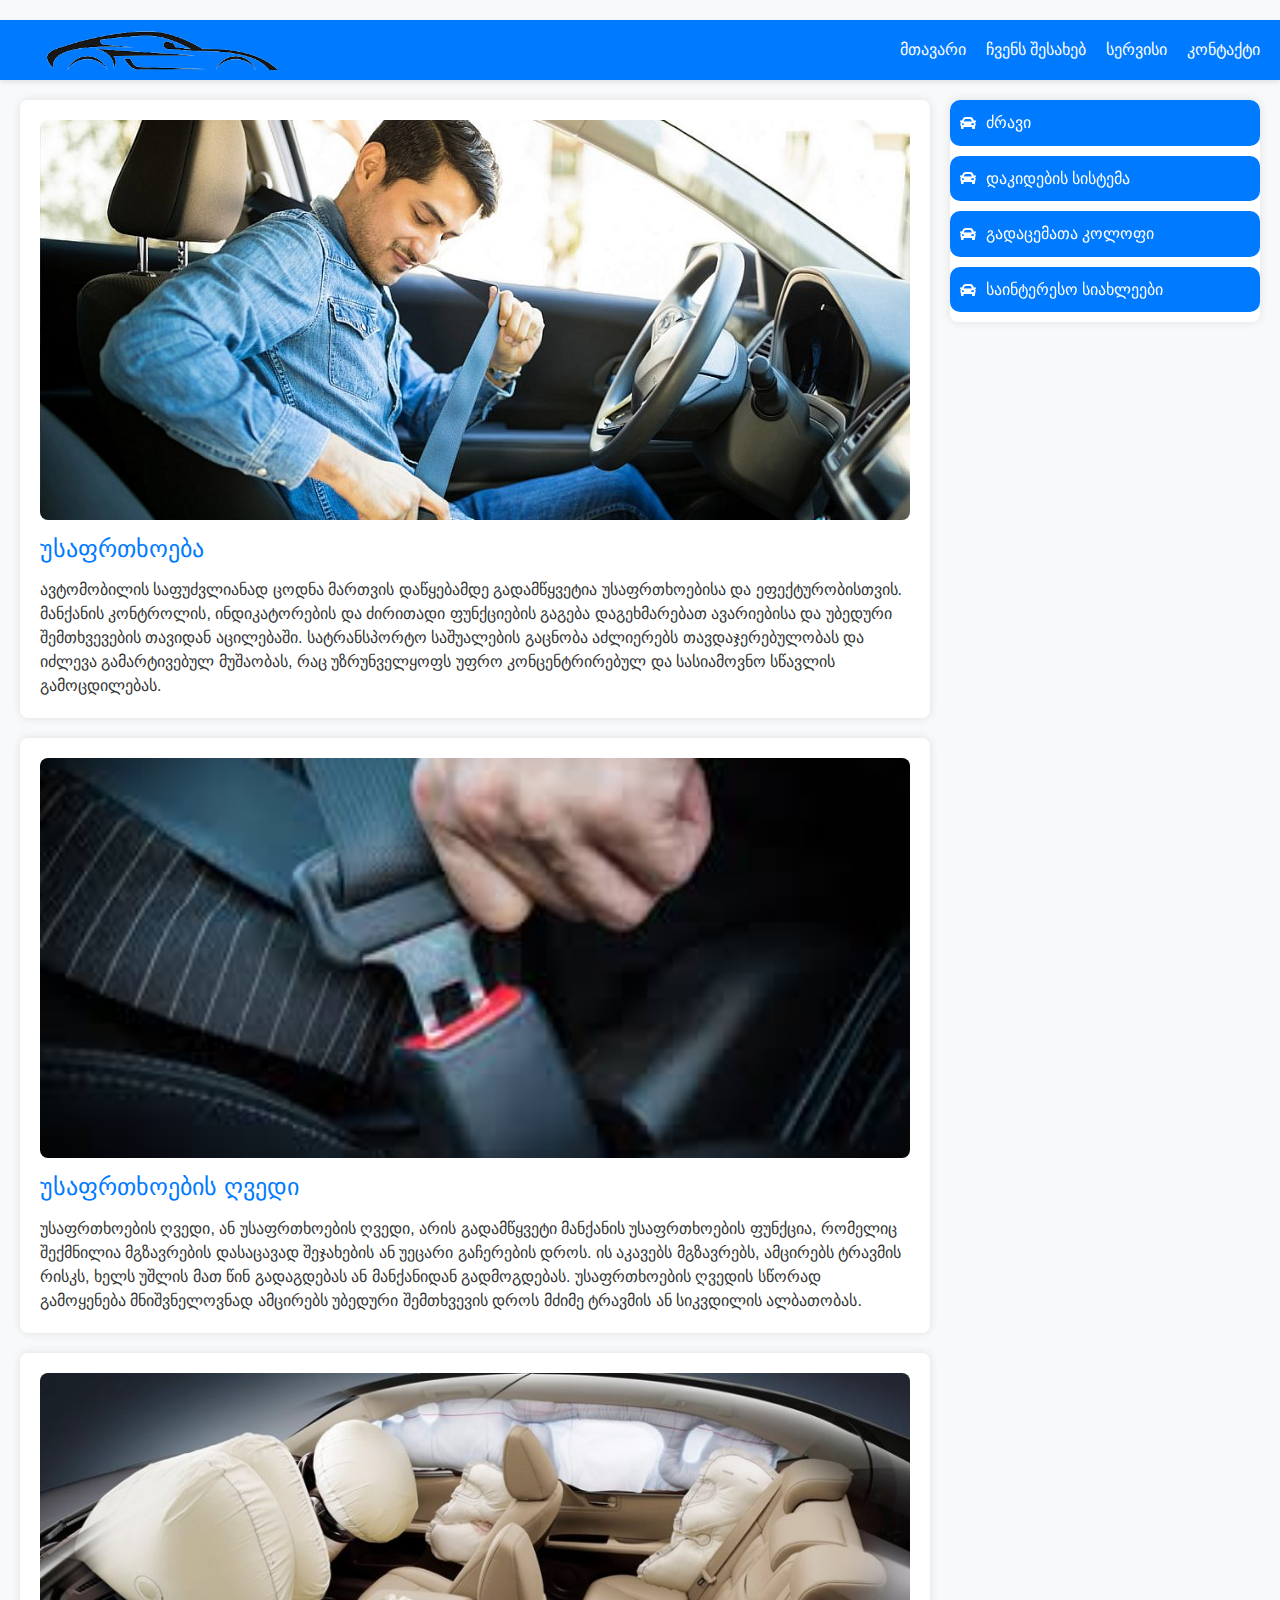
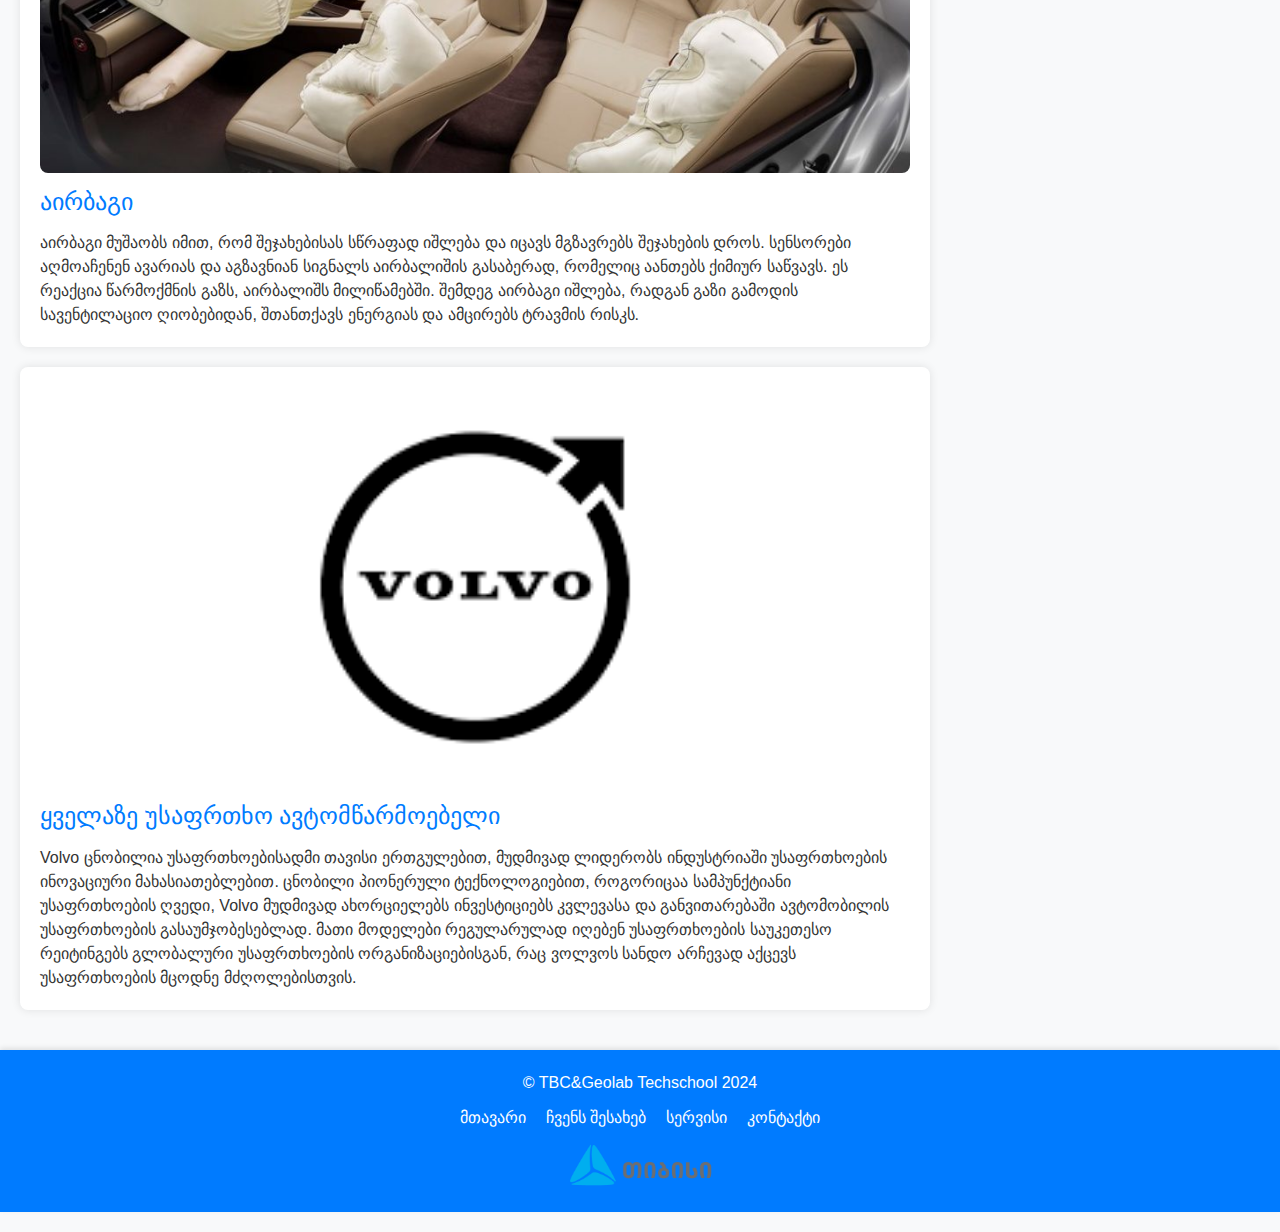
<file: index.html>
<html>
<head>
    <link rel="stylesheet" href="https://cdnjs.cloudflare.com/ajax/libs/font-awesome/5.15.4/css/all.min.css">
    <link rel="stylesheet" href="//cdn.web-fonts.ge/fonts/alk-sanet/css/alk-sanet.min.css">
    <meta charset="UTF-8">
    <meta name="viewport" content="width=device-width, initial-scale=1.0">
    <title>მანქანები</title>
    <link rel="stylesheet" href="css/reset.css">
    <link rel="stylesheet" href="css/style.css">
</head>
<body>
    <header class="header">
        <div class="logo">
            <img src="images/logo.png" alt="Logo">
        </div>
        <nav class="nav">
            <ul>
                <li><a href="">მთავარი</a></li>
                <li><a href="pages/about.html">ჩვენს შესახებ</a></li>
                <li><a href="pages/services.html">სერვისი</a></li>
                <li><a href="pages/contact.html">კონტაქტი</a></li>
            </ul>
        </nav>
    </header>
    <div class="container">
        <div class="sections-container">
            <section class="content-section" id="home">
                <img src="images/carsafety.jpg" alt="Image 1">
                <div class="content">
                    <h2>უსაფრთხოება</h2>
                    <p>
                        ავტომობილის საფუძვლიანად ცოდნა მართვის დაწყებამდე გადამწყვეტია უსაფრთხოებისა და ეფექტურობისთვის. მანქანის კონტროლის, ინდიკატორების და ძირითადი ფუნქციების გაგება დაგეხმარებათ ავარიებისა და უბედური შემთხვევების თავიდან აცილებაში. სატრანსპორტო საშუალების გაცნობა აძლიერებს თავდაჯერებულობას და იძლევა გამარტივებულ მუშაობას, რაც უზრუნველყოფს უფრო კონცენტრირებულ და სასიამოვნო სწავლის გამოცდილებას.
                    </p>
                </div>
            </section>
            <section class="content-section" id="about">
                <img src="images/seatbelt1.jfif" alt="Image 2">
                <div class="content">
                    <h2>უსაფრთხოების ღვედი</h2>
                    <p>
                        უსაფრთხოების ღვედი, ან უსაფრთხოების ღვედი, არის გადამწყვეტი მანქანის უსაფრთხოების ფუნქცია, რომელიც შექმნილია მგზავრების დასაცავად შეჯახების ან უეცარი გაჩერების დროს. ის აკავებს მგზავრებს, ამცირებს ტრავმის რისკს, ხელს უშლის მათ წინ გადაგდებას ან მანქანიდან გადმოგდებას. უსაფრთხოების ღვედის სწორად გამოყენება მნიშვნელოვნად ამცირებს უბედური შემთხვევის დროს მძიმე ტრავმის ან სიკვდილის ალბათობას.
                    </p>
                </div>
            </section>
            <section class="content-section" id="services">
                <img src="images/airbag.jpg" alt="Image 3">
                <div class="content">
                    <h2>აირბაგი</h2>
                    <p> 
                        აირბაგი მუშაობს იმით, რომ შეჯახებისას სწრაფად იშლება და იცავს მგზავრებს შეჯახების დროს. სენსორები აღმოაჩენენ ავარიას და აგზავნიან სიგნალს აირბალიშის გასაბერად, რომელიც აანთებს ქიმიურ საწვავს. ეს რეაქცია წარმოქმნის გაზს, აირბალიშს მილიწამებში. შემდეგ აირბაგი იშლება, რადგან გაზი გამოდის სავენტილაციო ღიობებიდან, შთანთქავს ენერგიას და ამცირებს ტრავმის რისკს.
                    </p>
                </div>
            </section>
            <section class="content-section" id="contact">
                <img src="images/volvo.png" alt="Image 4">
                <div class="content">
                    <h2>ყველაზე უსაფრთხო ავტომწარმოებელი</h2>
                    <p> 
                        Volvo ცნობილია უსაფრთხოებისადმი თავისი ერთგულებით, მუდმივად ლიდერობს ინდუსტრიაში უსაფრთხოების ინოვაციური მახასიათებლებით. ცნობილი პიონერული ტექნოლოგიებით, როგორიცაა სამპუნქტიანი უსაფრთხოების ღვედი, Volvo მუდმივად ახორციელებს ინვესტიციებს კვლევასა და განვითარებაში ავტომობილის უსაფრთხოების გასაუმჯობესებლად. მათი მოდელები რეგულარულად იღებენ უსაფრთხოების საუკეთესო რეიტინგებს გლობალური უსაფრთხოების ორგანიზაციებისგან, რაც ვოლვოს სანდო არჩევად აქცევს უსაფრთხოების მცოდნე მძღოლებისთვის.
                    </p>
                </div>
            </section>
        </div>
        <button class="burger-icon">
            <i class="fas fa-bars"></i>
        </button>
        <ul class="right-side-list">
            <li><a href="pages/engine.html"><i class="fa fa-solid fa-car" style="color: #ffffff;"></i> ძრავი</a></li>
            <li><a href="pages/suspension.html"><i class="fa fa-solid fa-car" style="color: #ffffff;"></i> დაკიდების სისტემა </a></li>
            <li><a href="pages/gearbox.html"><i class="fa fa-solid fa-car" style="color: #ffffff;"></i> გადაცემათა კოლოფი</a></li>
            <li><a href="pages/facts.html"><i class="fa fa-solid fa-car" style="color: #ffffff;"></i> საინტერესო სიახლეები</a></li>
        </ul>
    </div>
    <footer class="footer">
        <p>&copy; TBC&Geolab Techschool 2024</p>
        <nav class="footer-nav">
            <ul>
                <li><a href="">მთავარი</a></li>
                <li><a href="pages/about.html">ჩვენს შესახებ</a></li>
                <li><a href="pages/services.html">სერვისი</a></li>
                <li><a href="pages/contact.html">კონტაქტი</a></li>
            </ul>
        </nav>
        <a href="https://www.tbceducation.ge/" target="_blank">
            <img src="images/თიბისი.png">
        </a>
    </footer>
</body>
</html>
</file>
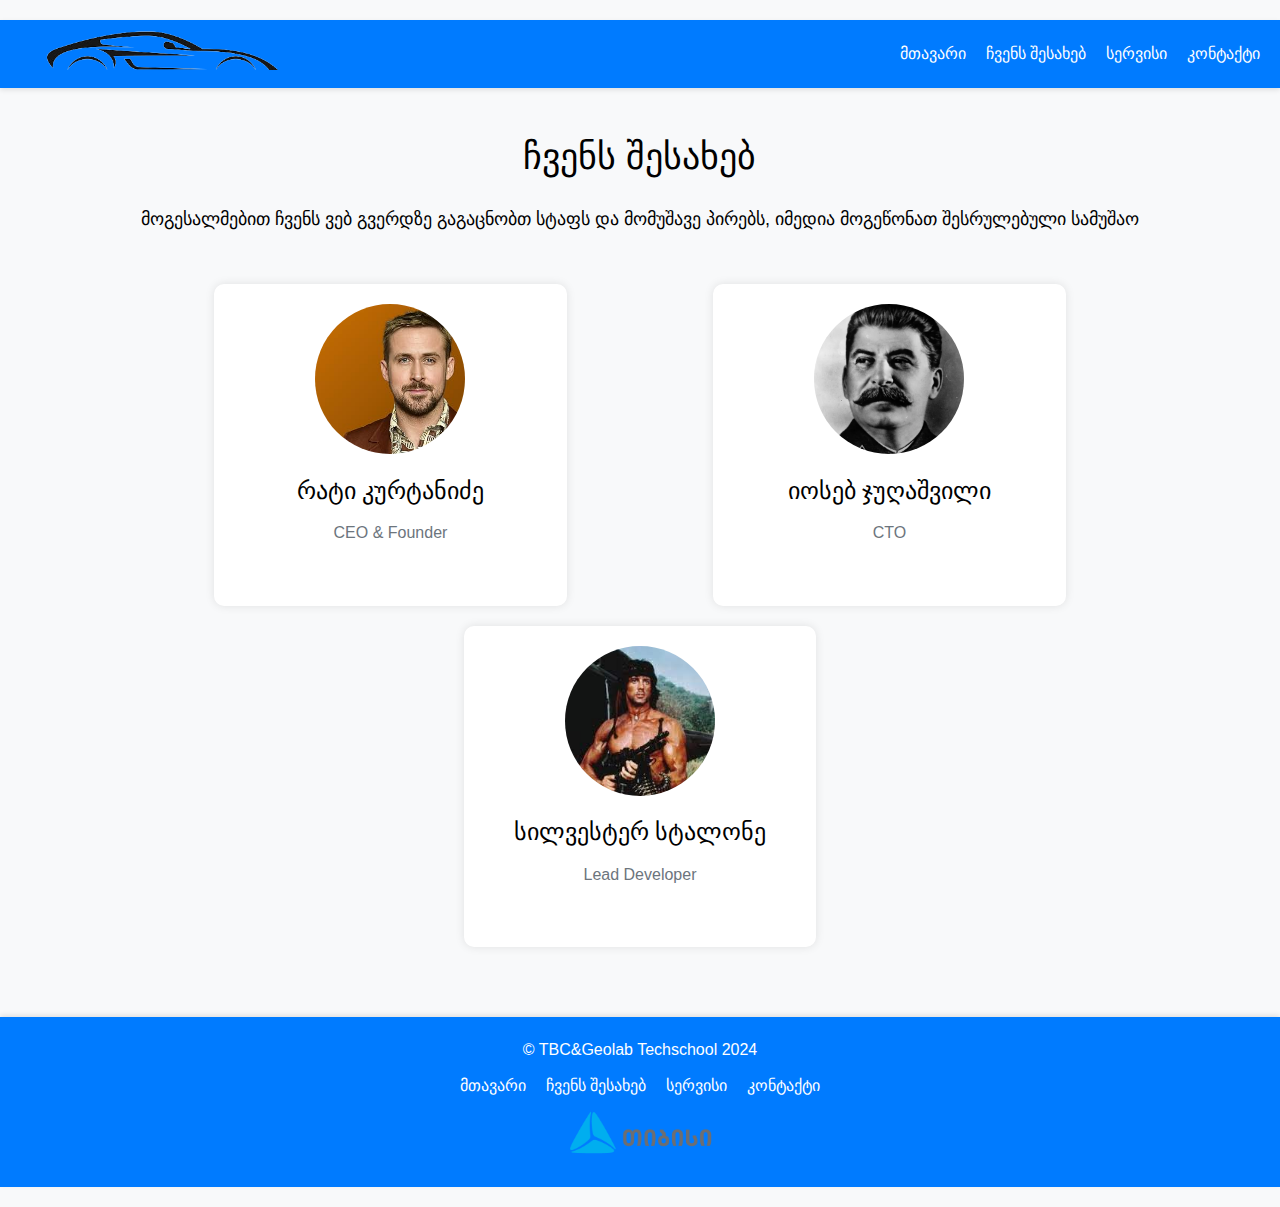
<file: pages/about.html>
<!DOCTYPE html>
<html>
<head>
    <link rel="stylesheet" href="https://cdnjs.cloudflare.com/ajax/libs/font-awesome/5.15.4/css/all.min.css">
    <link rel="stylesheet" href="//cdn.web-fonts.ge/fonts/alk-sanet/css/alk-sanet.min.css">
	<meta name="viewport" content="width=device-width, initial-scale=1">
    <link rel="stylesheet" href="../css/reset.css">
    <link rel="stylesheet" href="../css/style.css">
	<title>ჩვენს შესახებ</title>
</head>
<body>
    <header class="header">
        <div class="logo">
            <img src="../images/logo.png" alt="Logo">
        </div>
        <nav class="nav">
            <ul>
                <li><a href="../index.html">მთავარი</a></li>
                <li><a href="../pages/about.html">ჩვენს შესახებ</a></li>
                <li><a href="../pages/services.html">სერვისი</a></li>
                <li><a href="../pages/contact.html">კონტაქტი</a></li>
            </ul>
        </nav>
    </header>
    <main class="AboutPage">
        <section class="about">
            <h1>ჩვენს შესახებ</h1>
            <p>მოგესალმებით ჩვენს ვებ გვერდზე გაგაცნობთ სტაფს და მომუშავე პირებს, იმედია მოგეწონათ შესრულებული სამუშაო</p>
            <div class="team">
                <div class="team-member">
                    <img src="../images/CEO.jpg" alt="CEO">
                    <h2>რატი კურტანიძე</h2>
                    <p>CEO & Founder</p>
                </div>
                <div class="team-member">
                    <img src="../images/stalin.webp" alt="TBC">
                    <h2>იოსებ ჯუღაშვილი</h2>
                    <p>CTO</p>
                </div>
                <div class="team-member">
                    <img src="../images/rembo.jfif" alt="Group">
                    <h2> სილვესტერ სტალონე</h2>
                    <p>Lead Developer</p>
                </div>
            </div>
        </section>
    </main>
    <footer class="footer">
        <p>&copy; TBC&Geolab Techschool 2024</p>
        <nav class="footer-nav">
            <ul>
                <li><a href="../index.html">მთავარი</a></li>
                <li><a href="../pages/about.html">ჩვენს შესახებ</a></li>
                <li><a href="../pages/services.html">სერვისი</a></li>
                <li><a href="../pages/contact.html">კონტაქტი</a></li>
            </ul>
        </nav>
        <a href="https://www.tbceducation.ge/" target="_blank">
            <img src="../images/თიბისი.png">
        </a>
    </footer>


</body>
</html>
</file>
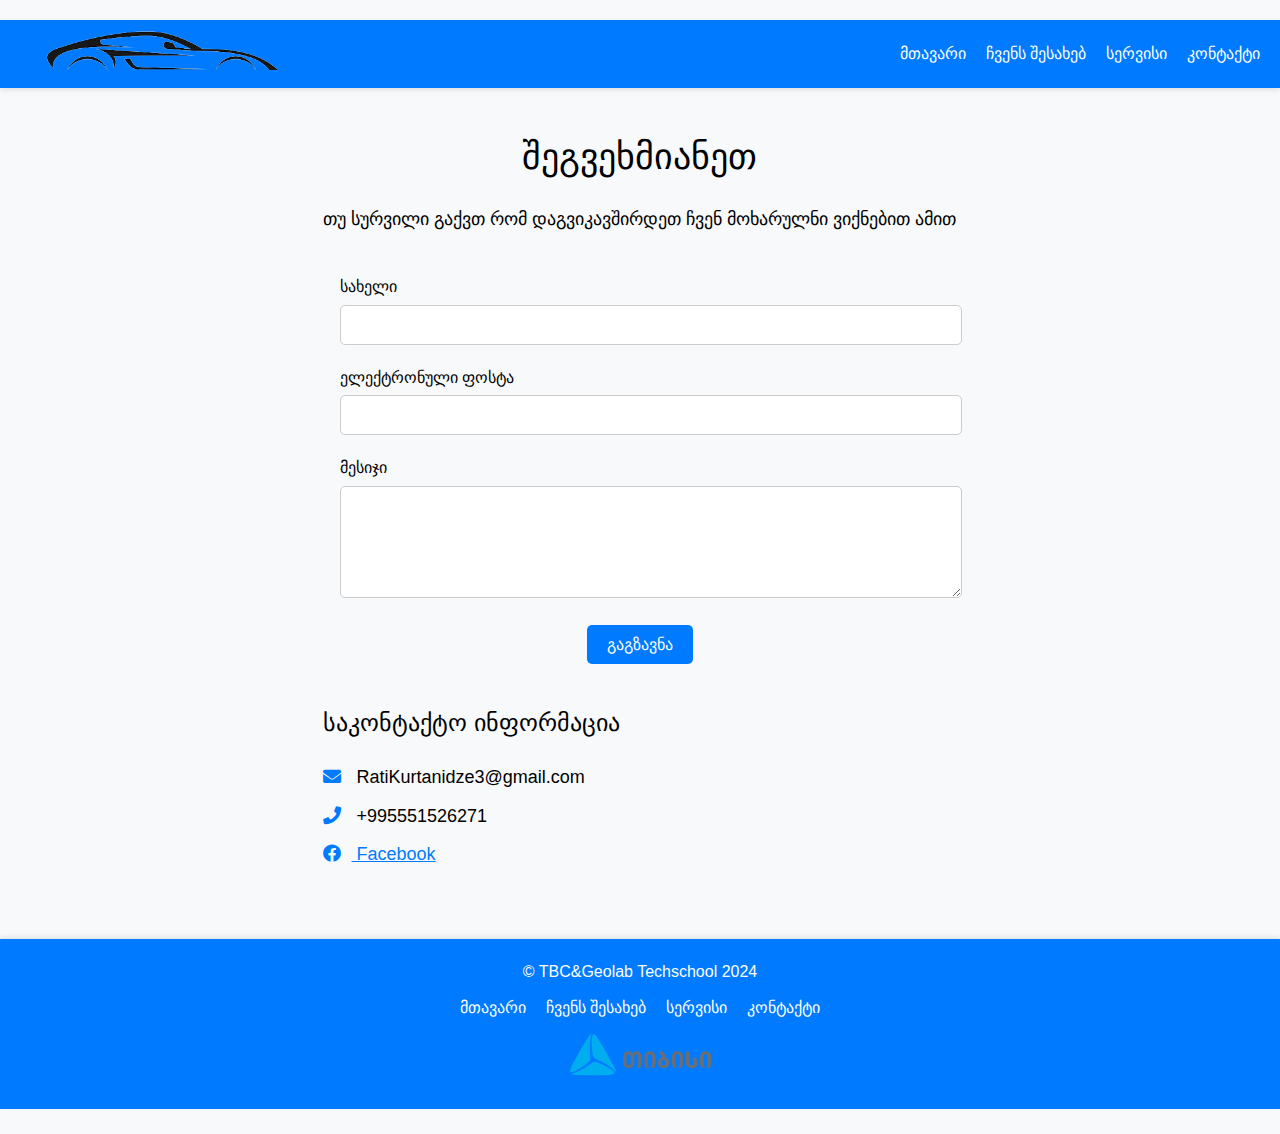
<file: pages/contact.html>
<!DOCTYPE html>
<html>
<head>
    <link rel="stylesheet" href="https://cdnjs.cloudflare.com/ajax/libs/font-awesome/5.15.4/css/all.min.css">
    <link rel="stylesheet" href="//cdn.web-fonts.ge/fonts/alk-sanet/css/alk-sanet.min.css">
	<meta name="viewport" content="width=device-width, initial-scale=1">
    <link rel="stylesheet" href="../css/reset.css">
    <link rel="stylesheet" href="../css/style.css">
	<title>კონტაქტი</title>
</head>
<body>
    <header class="header">
        <div class="logo">
            <img src="../images/logo.png" alt="Logo">
        </div>
        <nav class="nav">
            <ul>
                <li><a href="../index.html">მთავარი</a></li>
                <li><a href="../pages/about.html">ჩვენს შესახებ</a></li>
                <li><a href="../pages/services.html">სერვისი</a></li>
                <li><a href="../pages/contact.html">კონტაქტი</a></li>
            </ul>
        </nav>
    </header>
    <main class="ContactPage">
        <section class="contact">
            <h1>შეგვეხმიანეთ</h1>
            <p>თუ სურვილი გაქვთ რომ დაგვიკავშირდეთ ჩვენ მოხარულნი ვიქნებით ამით</p>
            <form action="#" method="post">
                <div class="form-group">
                    <label for="name">სახელი</label>
                    <input type="text" id="name" name="name" required>
                </div>
                <div class="form-group">
                    <label for="email">ელექტრონული ფოსტა</label>
                    <input type="email" id="email" name="email" required>
                </div>
                <div class="form-group">
                    <label for="message">მესიჯი</label>
                    <textarea id="message" name="message" rows="5" required></textarea>
                </div>
                <button type="submit">გაგზავნა</button>
            </form>
            <div class="contact-info">
                <h2>საკონტაქტო ინფორმაცია</h2>
                <p><i class="fas fa-envelope"></i> RatiKurtanidze3@gmail.com</p>
                <p><i class="fas fa-phone"></i> +995551526271</p>
                <p><a href="https://www.facebook.com/" target="_blank"><i class="fab fa-facebook"></i> Facebook</a></p>
            </div>
        </section>
    </main>
    <footer class="footer">
        <p>&copy; TBC&Geolab Techschool 2024</p>
        <nav class="footer-nav">
            <ul>
                <li><a href="../index.html">მთავარი</a></li>
                <li><a href="../pages/about.html">ჩვენს შესახებ</a></li>
                <li><a href="../pages/services.html">სერვისი</a></li>
                <li><a href="../pages/contact.html">კონტაქტი</a></li>
            </ul>
        </nav>
        <a href="https://www.tbceducation.ge/" target="_blank">
            <img src="../images/თიბისი.png">
        </a>
    </footer>


</body>
</html>
</file>
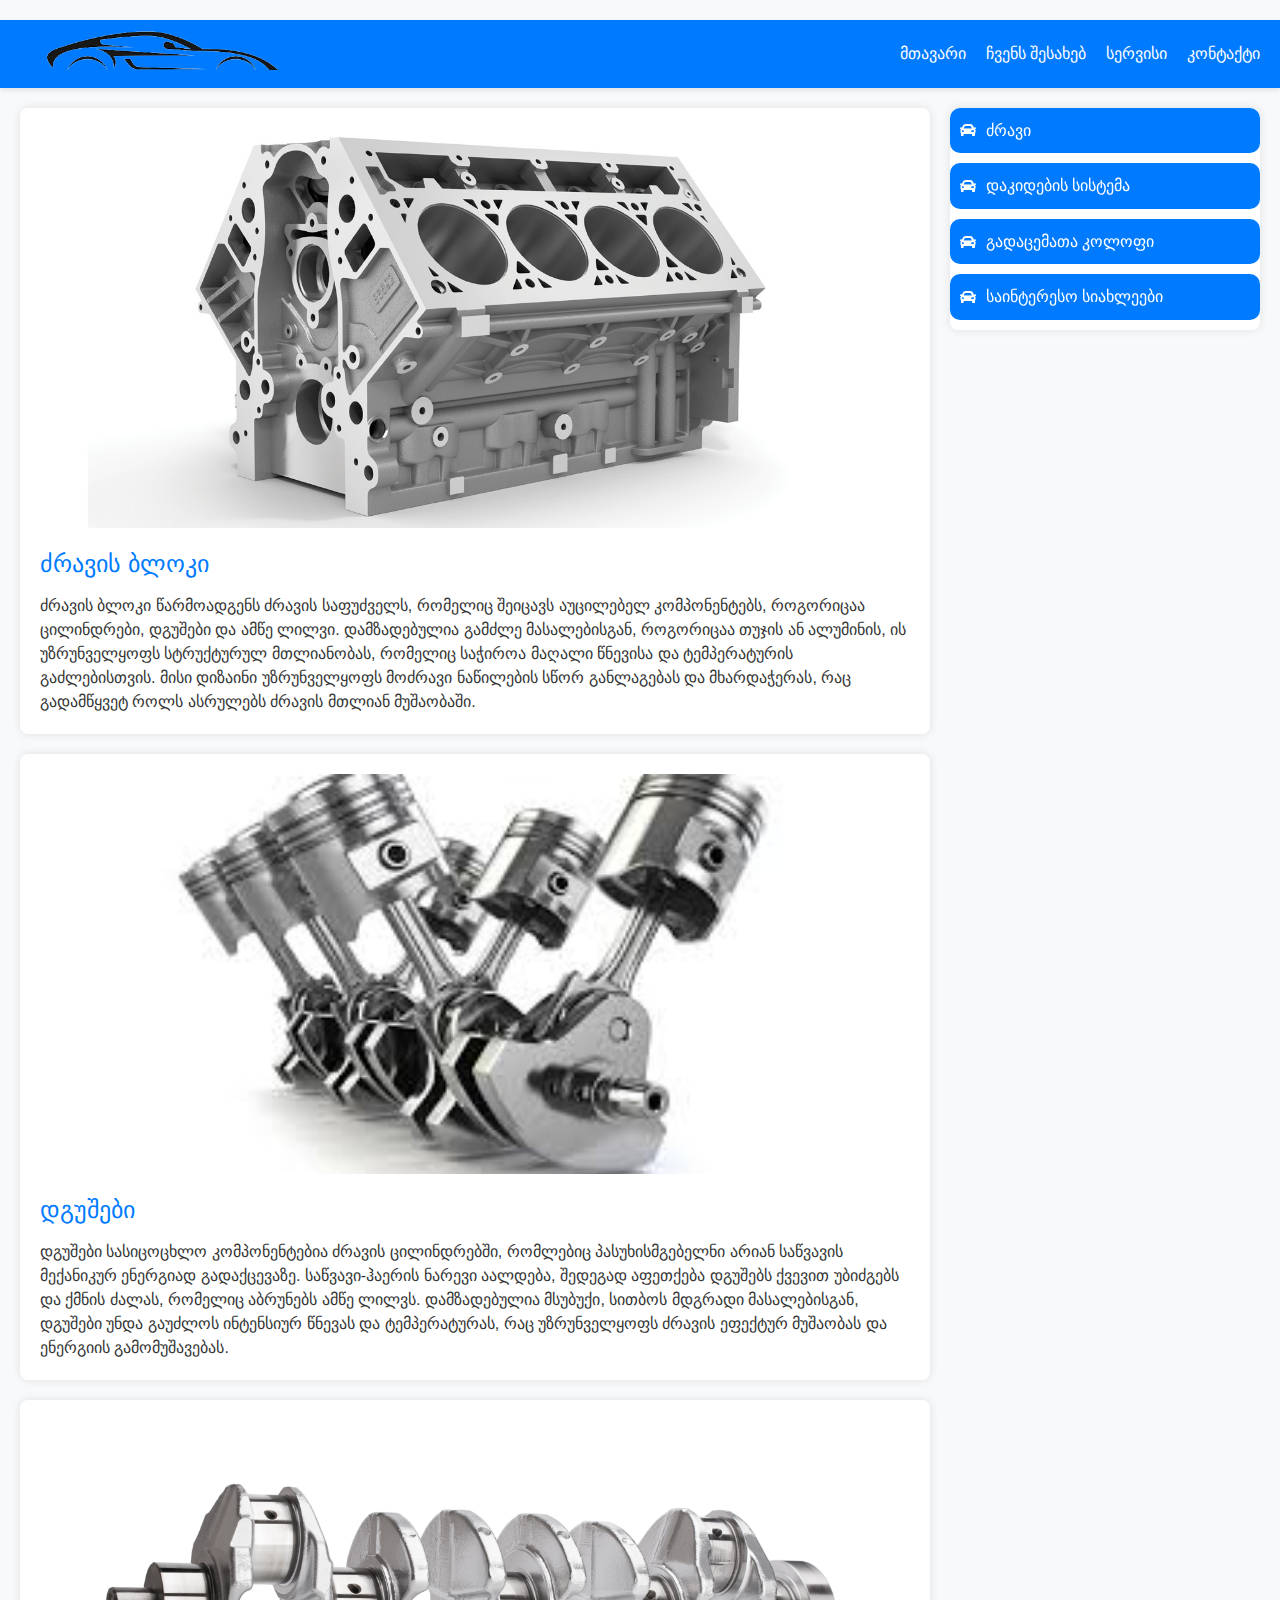
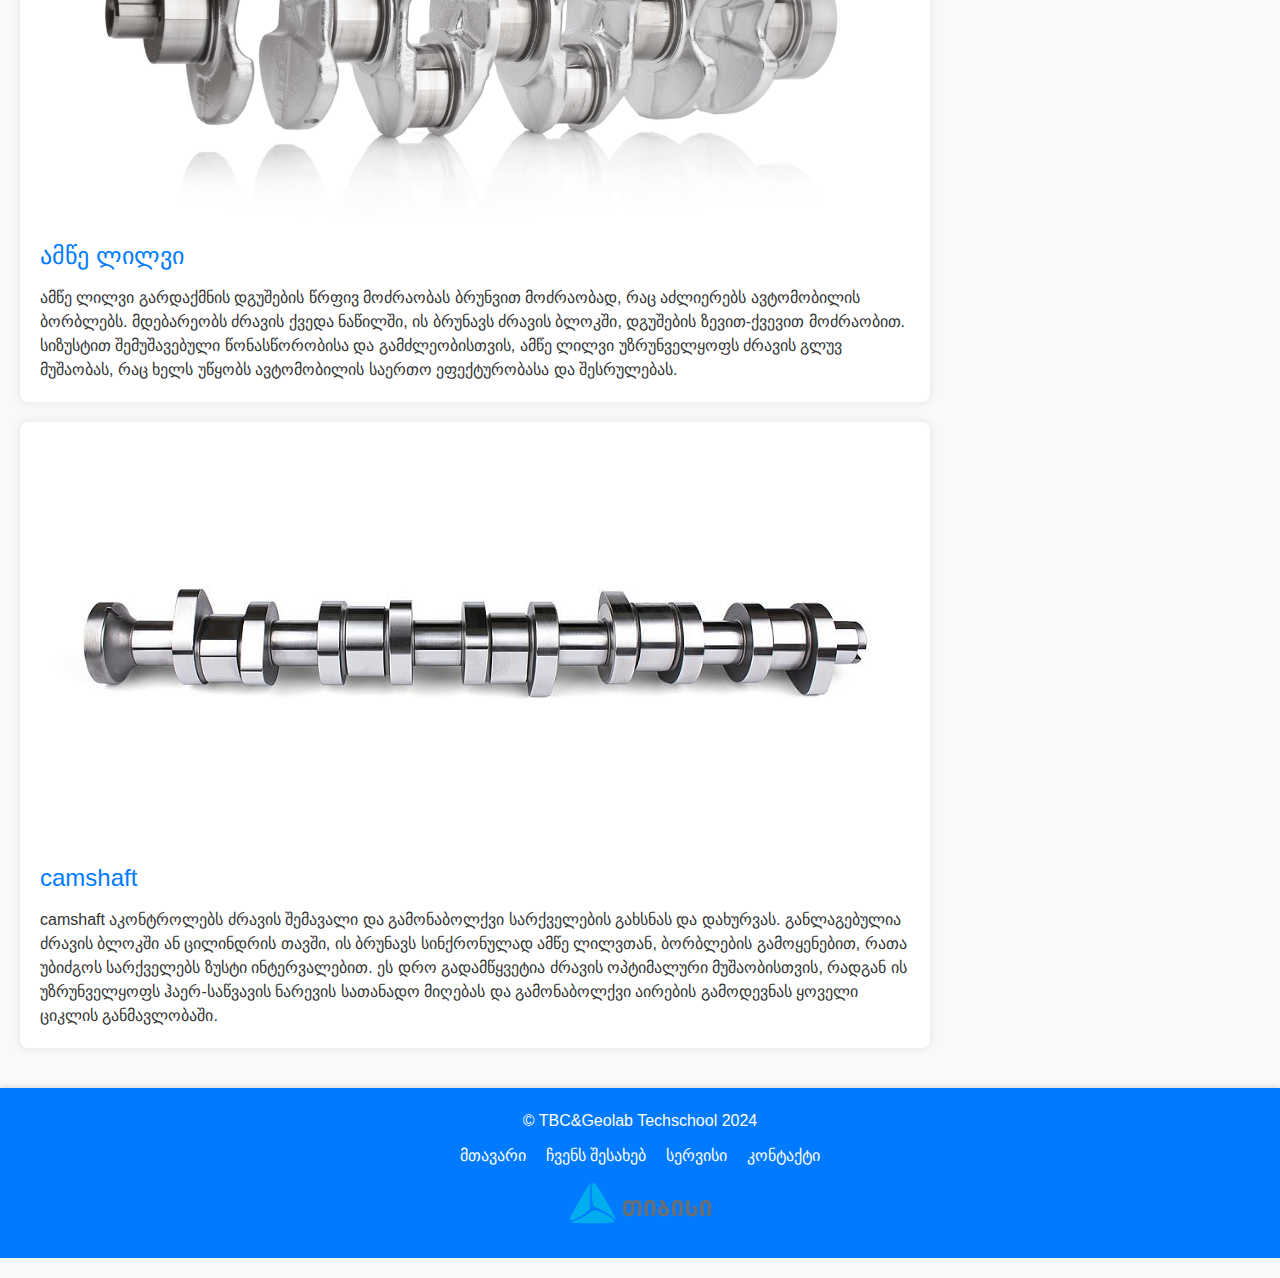
<file: pages/engine.html>
<!DOCTYPE html>
<html>
<head>
    <link rel="stylesheet" href="https://cdnjs.cloudflare.com/ajax/libs/font-awesome/5.15.4/css/all.min.css">
    <link rel="stylesheet" href="//cdn.web-fonts.ge/fonts/alk-sanet/css/alk-sanet.min.css">
    <meta charset="UTF-8">
    <meta name="viewport" content="width=device-width, initial-scale=1.0">
    <title>ძრავი</title>
    <link rel="stylesheet" href="../css/reset.css">
    <link rel="stylesheet" href="../css/style.css">
</head>
<body>
    <header class="header">
        <div class="logo">
            <img src="../images/logo.png" alt="Logo">
        </div>
        <nav class="nav">
            <ul>
                <li><a href="../index.html">მთავარი</a></li>
                <li><a href="../pages/about.html">ჩვენს შესახებ</a></li>
                <li><a href="../pages/services.html">სერვისი</a></li>
                <li><a href="../pages/contact.html">კონტაქტი</a></li>
            </ul>
        </nav>
    </header>
    <div class="container">
        <div class="sections-container">
            <section class="content-section" id="home">
                <img src="../images/EngineBlock.jpg" alt="Image 1">
                <div class="content">
                    <h2>ძრავის ბლოკი</h2>
                    <p>
                        ძრავის ბლოკი წარმოადგენს ძრავის საფუძველს, რომელიც შეიცავს აუცილებელ კომპონენტებს, როგორიცაა ცილინდრები, დგუშები და ამწე ლილვი. დამზადებულია გამძლე მასალებისგან, როგორიცაა თუჯის ან ალუმინის, ის უზრუნველყოფს სტრუქტურულ მთლიანობას, რომელიც საჭიროა მაღალი წნევისა და ტემპერატურის გაძლებისთვის. მისი დიზაინი უზრუნველყოფს მოძრავი ნაწილების სწორ განლაგებას და მხარდაჭერას, რაც გადამწყვეტ როლს ასრულებს ძრავის მთლიან მუშაობაში.
                    </p>
                </div>
            </section>
            <section class="content-section" id="about">
                <img src="../images/pistons.jfif" alt="Image 2">
                <div class="content">
                    <h2>დგუშები</h2>
                    <p>
                       დგუშები სასიცოცხლო კომპონენტებია ძრავის ცილინდრებში, რომლებიც პასუხისმგებელნი არიან საწვავის მექანიკურ ენერგიად გადაქცევაზე. საწვავი-ჰაერის ნარევი აალდება, შედეგად აფეთქება დგუშებს ქვევით უბიძგებს და ქმნის ძალას, რომელიც აბრუნებს ამწე ლილვს. დამზადებულია მსუბუქი, სითბოს მდგრადი მასალებისგან, დგუშები უნდა გაუძლოს ინტენსიურ წნევას და ტემპერატურას, რაც უზრუნველყოფს ძრავის ეფექტურ მუშაობას და ენერგიის გამომუშავებას.
                    </p>
                </div>
            </section>
            <section class="content-section" id="services">
                <img src="../images/crankshaft.webp" alt="Image 3">
                <div class="content">
                    <h2>ამწე ლილვი</h2>
                    <p> 
                       ამწე ლილვი გარდაქმნის დგუშების წრფივ მოძრაობას ბრუნვით მოძრაობად, რაც აძლიერებს ავტომობილის ბორბლებს. მდებარეობს ძრავის ქვედა ნაწილში, ის ბრუნავს ძრავის ბლოკში, დგუშების ზევით-ქვევით მოძრაობით. სიზუსტით შემუშავებული წონასწორობისა და გამძლეობისთვის, ამწე ლილვი უზრუნველყოფს ძრავის გლუვ მუშაობას, რაც ხელს უწყობს ავტომობილის საერთო ეფექტურობასა და შესრულებას.
                    </p>
                </div>
            </section>
            <section class="content-section" id="contact">
                <img src="../images/camshaft.jpg" alt="Image 4">
                <div class="content">
                    <h2>camshaft</h2>
                    <p> camshaft აკონტროლებს ძრავის შემავალი და გამონაბოლქვი სარქველების გახსნას და დახურვას. განლაგებულია ძრავის ბლოკში ან ცილინდრის თავში, ის ბრუნავს სინქრონულად ამწე ლილვთან, ბორბლების გამოყენებით, რათა უბიძგოს სარქველებს ზუსტი ინტერვალებით. ეს დრო გადამწყვეტია ძრავის ოპტიმალური მუშაობისთვის, რადგან ის უზრუნველყოფს ჰაერ-საწვავის ნარევის სათანადო მიღებას და გამონაბოლქვი აირების გამოდევნას ყოველი ციკლის განმავლობაში.</p>
                </div>
            </section>
        </div>
        <button class="burger-icon">
            <i class="fas fa-bars"></i>
        </button>
        <ul class="right-side-list">
            <li><a href="../pages/engine.html"><i class="fa fa-solid fa-car" style="color: #ffffff;"></i> ძრავი</a></li>
            <li><a href="../pages/suspension.html"><i class="fa fa-solid fa-car" style="color: #ffffff;"></i> დაკიდების სისტემა </a></li>
            <li><a href="../pages/gearbox.html"><i class="fa fa-solid fa-car" style="color: #ffffff;"></i> გადაცემათა კოლოფი</a></li>
            <li><a href="../pages/facts.html"><i class="fa fa-solid fa-car" style="color: #ffffff;"></i> საინტერესო სიახლეები</a></li>
        </ul>
    </div>
    <footer class="footer">
        <p>&copy; TBC&Geolab Techschool 2024</p>
        <nav class="footer-nav">
            <ul>
                <li><a href="../index.html">მთავარი</a></li>
                <li><a href="../pages/about.html">ჩვენს შესახებ</a></li>
                <li><a href="../pages/services.html">სერვისი</a></li>
                <li><a href="../pages/contact.html">კონტაქტი</a></li>
            </ul>
        </nav>
        <a href="https://www.tbceducation.ge/" target="_blank">
            <img src="../images/თიბისი.png">
        </a>
    </footer>
</body>
</html>
</file>
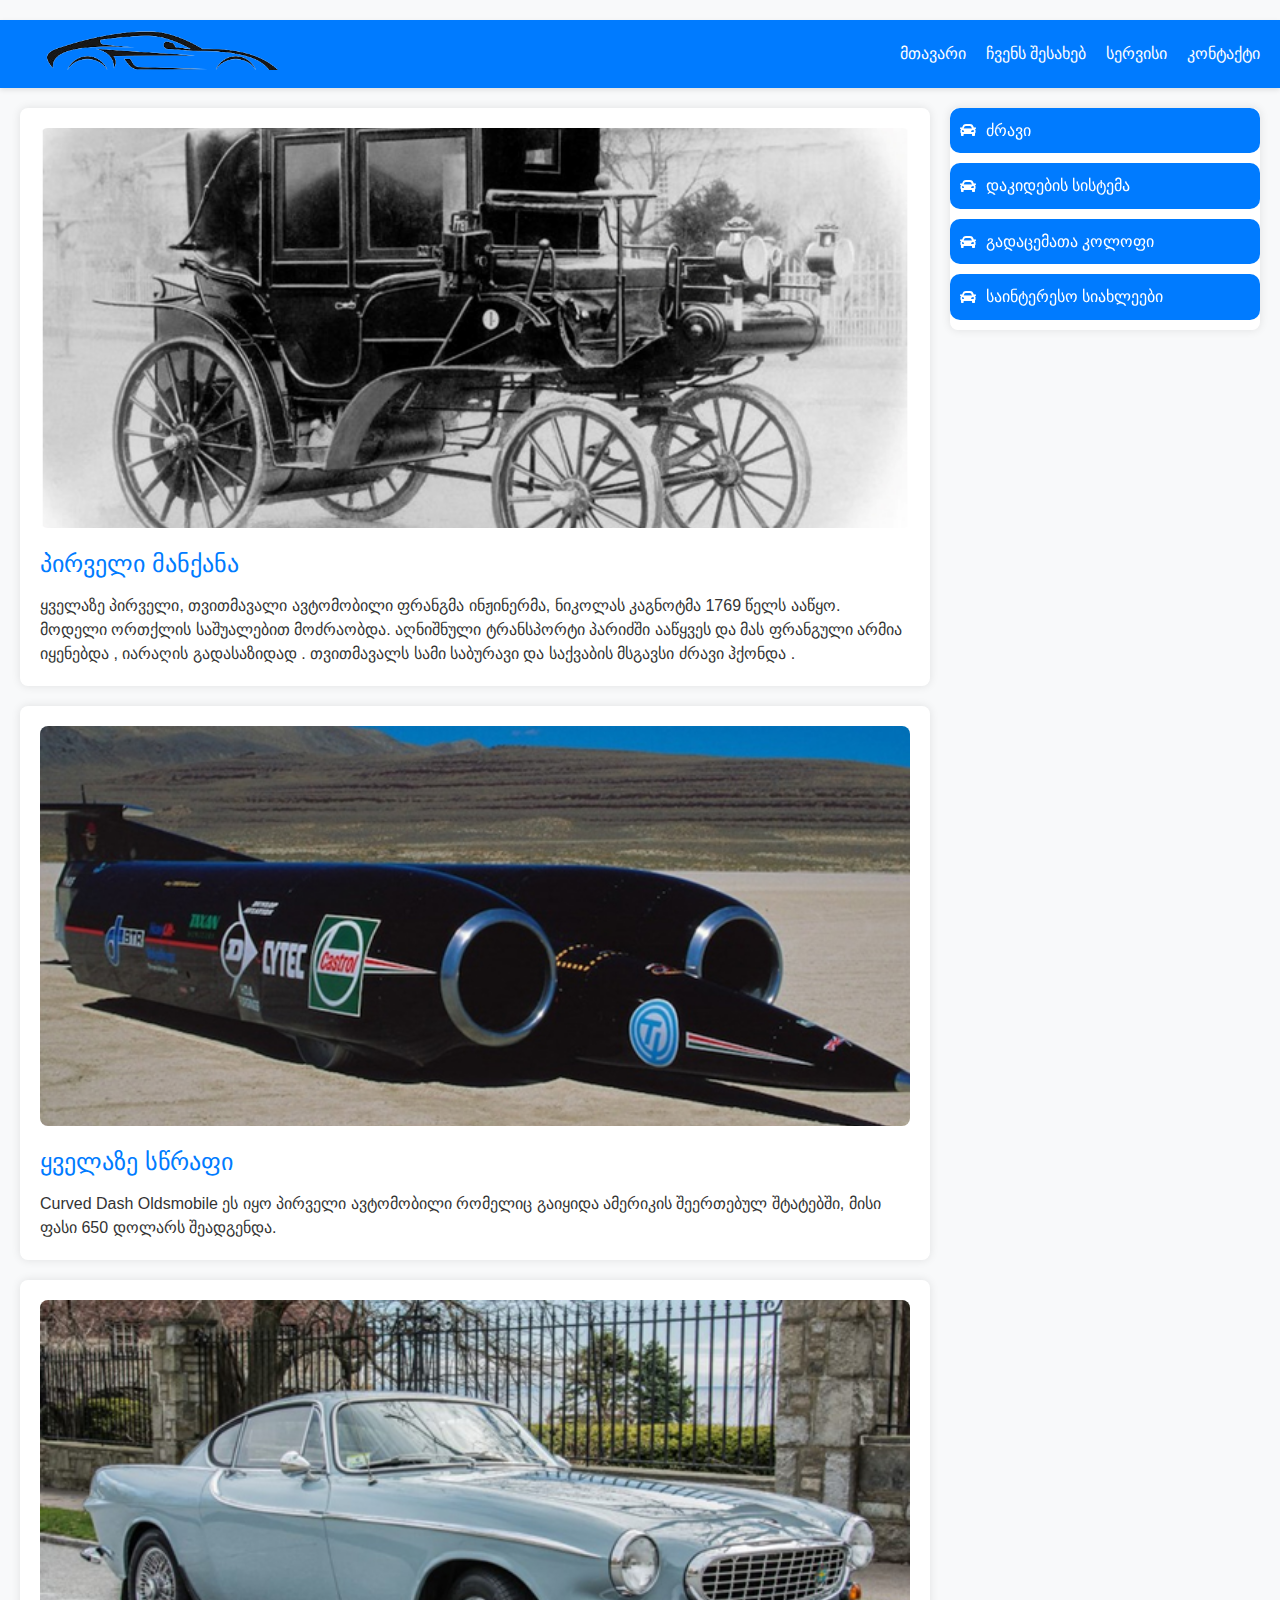
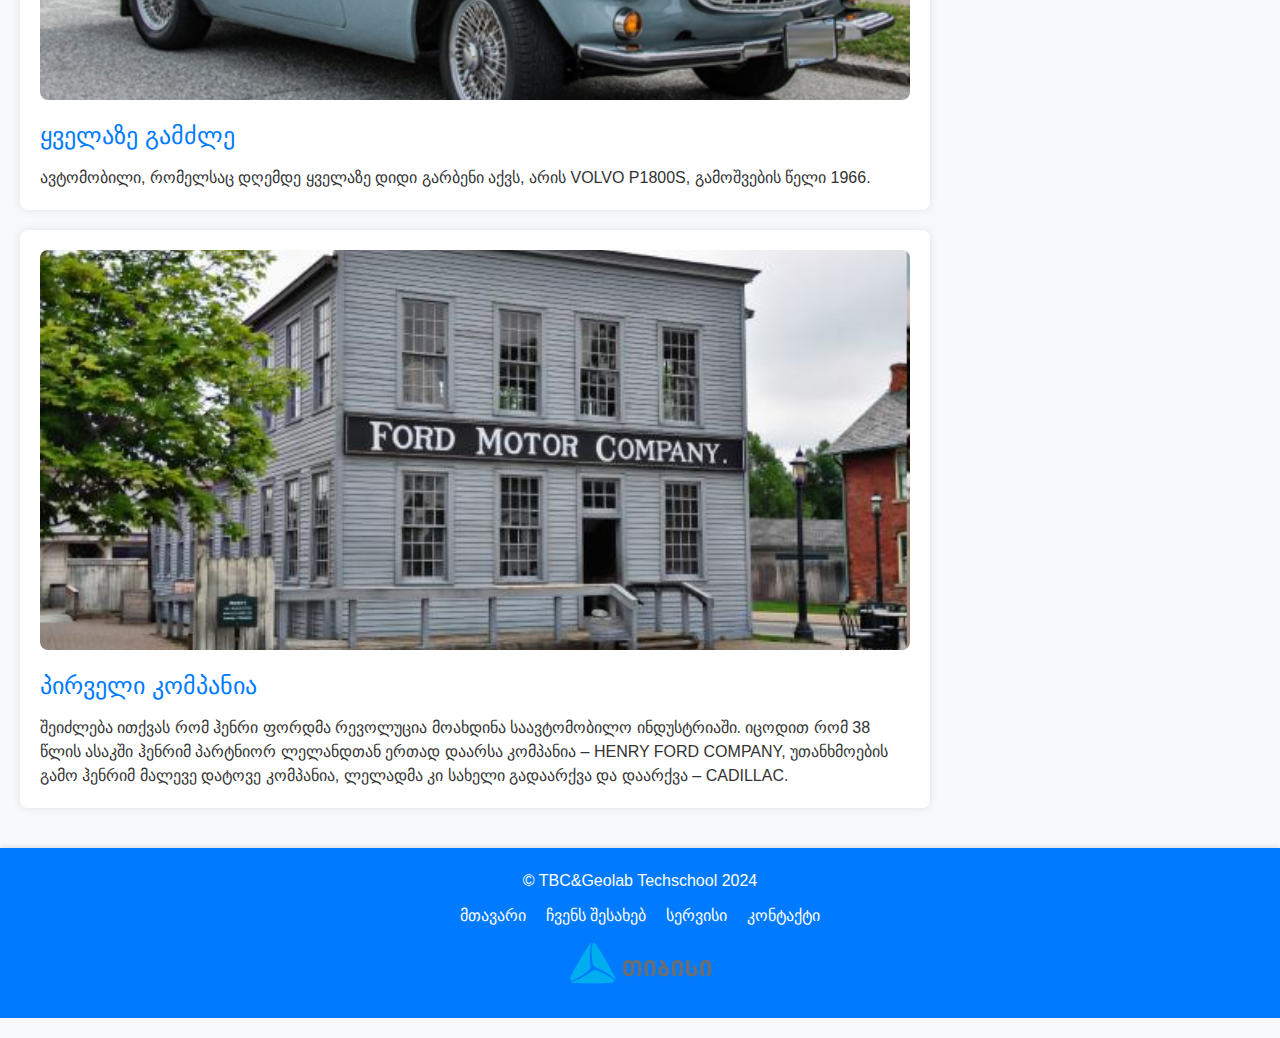
<file: pages/facts.html>
<!DOCTYPE html>
<html>
<head>
    <link rel="stylesheet" href="https://cdnjs.cloudflare.com/ajax/libs/font-awesome/5.15.4/css/all.min.css">
    <link rel="stylesheet" href="//cdn.web-fonts.ge/fonts/alk-sanet/css/alk-sanet.min.css">
    <meta charset="UTF-8">
    <meta name="viewport" content="width=device-width, initial-scale=1.0">
    <title>ფაქტები</title>
    <link rel="stylesheet" href="../css/reset.css">
    <link rel="stylesheet" href="../css/style.css">
</head>
<body>
    <header class="header">
        <div class="logo">
            <img src="../images/logo.png" alt="Logo">
        </div>
        <nav class="nav">
            <ul>
                <li><a href="../index.html">მთავარი</a></li>
                <li><a href="../pages/about.html">ჩვენს შესახებ</a></li>
                <li><a href="../pages/services.html">სერვისი</a></li>
                <li><a href="../pages/contact.html">კონტაქტი</a></li>
            </ul>
        </nav>
    </header>
    <div class="container">
        <div class="sections-container">
            <section class="content-section" id="home">
                <img src="../images/firstcar.jpg" alt="Image 1">
                <div class="content">
                    <h2>პირველი მანქანა</h2>
                    <p>ყველაზე პირველი, თვითმავალი ავტომობილი ფრანგმა ინჟინერმა, ნიკოლას კაგნოტმა 1769 წელს ააწყო. მოდელი ორთქლის საშუალებით მოძრაობდა. აღნიშნული ტრანსპორტი პარიძში ააწყვეს და მას ფრანგული არმია იყენებდა , იარაღის გადასაზიდად . თვითმავალს სამი საბურავი და საქვაბის მსგავსი ძრავი ჰქონდა .

                    </p>
                </div>
            </section>
            <section class="content-section" id="about">
                <img src="../images/fastcar.jpg" alt="Image 2">
                <div class="content">
                    <h2>ყველაზე სწრაფი</h2>
                    <p>Curved Dash Oldsmobile   ეს იყო პირველი ავტომობილი რომელიც გაიყიდა ამერიკის შეერთებულ შტატებში, მისი ფასი 650 დოლარს შეადგენდა.</p>
                </div>
            </section>
            <section class="content-section" id="services">
                <img src="../images/longmillage.jpg" alt="Image 3">
                <div class="content">
                    <h2>ყველაზე გამძლე</h2>
                    <p> ავტომობილი, რომელსაც დღემდე ყველაზე დიდი გარბენი აქვს, არის VOLVO  P1800S,  გამოშვების წელი 1966.</p>
                </div>
            </section>
            <section class="content-section" id="contact">
                <img src="../images/firstcompany.jpg" alt="Image 4">
                <div class="content">
                    <h2>პირველი კომპანია</h2>
                    <p>  შეიძლება ითქვას რომ ჰენრი ფორდმა რევოლუცია მოახდინა  საავტომობილო ინდუსტრიაში. იცოდით რომ 38 წლის ასაკში  ჰენრიმ  პარტნიორ ლელანდთან ერთად დაარსა კომპანია – HENRY  FORD COMPANY,   უთანხმოების გამო  ჰენრიმ მალევე დატოვე  კომპანია, ლელადმა კი სახელი გადაარქვა და დაარქვა – CADILLAC.</p>
                </div>
            </section>
        </div>
        <button class="burger-icon">
            <i class="fas fa-bars"></i>
        </button>
        <ul class="right-side-list">
            <li><a href="../pages/engine.html"><i class="fa fa-solid fa-car" style="color: #ffffff;"></i> ძრავი</a></li>
            <li><a href="../pages/suspension.html"><i class="fa fa-solid fa-car" style="color: #ffffff;"></i> დაკიდების სისტემა </a></li>
            <li><a href="../pages/gearbox.html"><i class="fa fa-solid fa-car" style="color: #ffffff;"></i> გადაცემათა კოლოფი</a></li>
            <li><a href="../pages/facts.html"><i class="fa fa-solid fa-car" style="color: #ffffff;"></i> საინტერესო სიახლეები</a></li>
        </ul>
    </div>
    <footer class="footer">
        <p>&copy; TBC&Geolab Techschool 2024</p>
        <nav class="footer-nav">
            <ul>
                <li><a href="../index.html">მთავარი</a></li>
                <li><a href="../pages/about.html">ჩვენს შესახებ</a></li>
                <li><a href="../pages/services.html">სერვისი</a></li>
                <li><a href="../pages/contact.html">კონტაქტი</a></li>
            </ul>
        </nav>
        <a href="https://www.tbceducation.ge/" target="_blank">
            <img src="../images/თიბისი.png">
        </a>
    </footer>
</body>
</html>
</file>
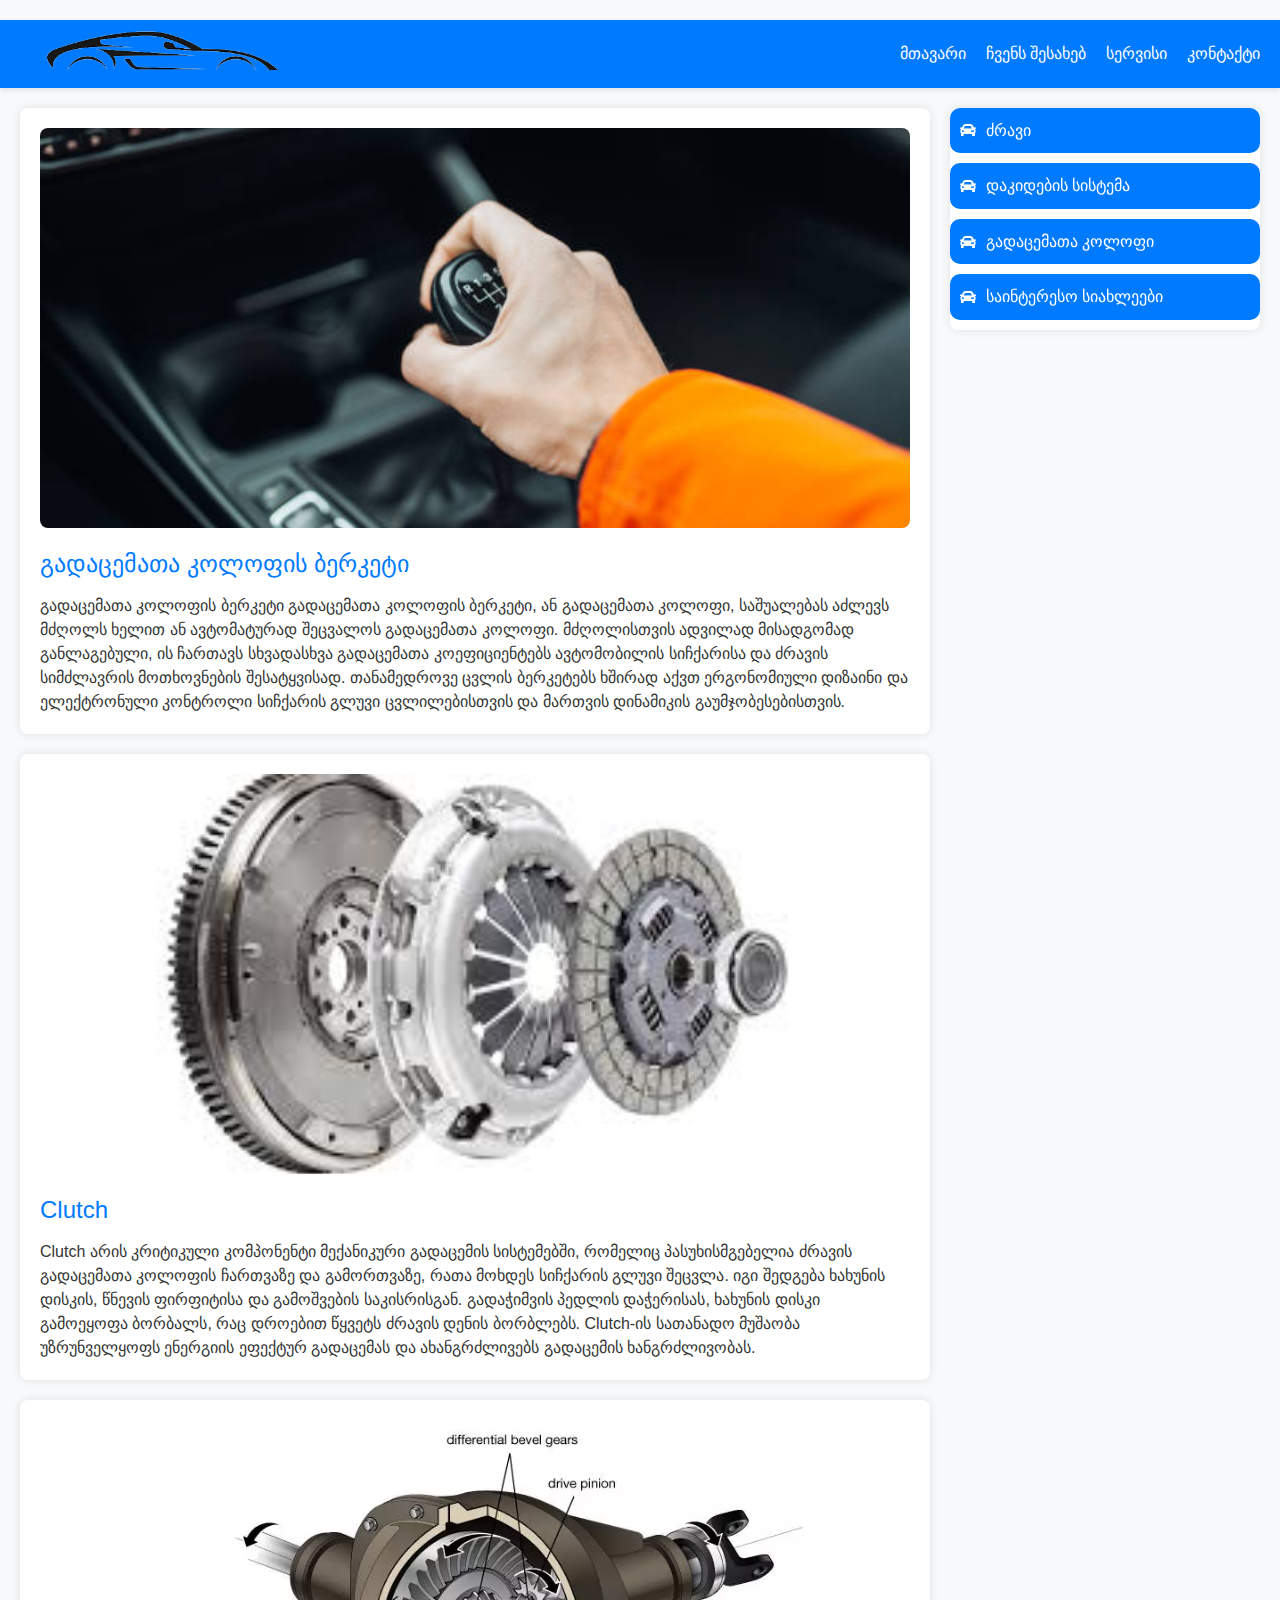
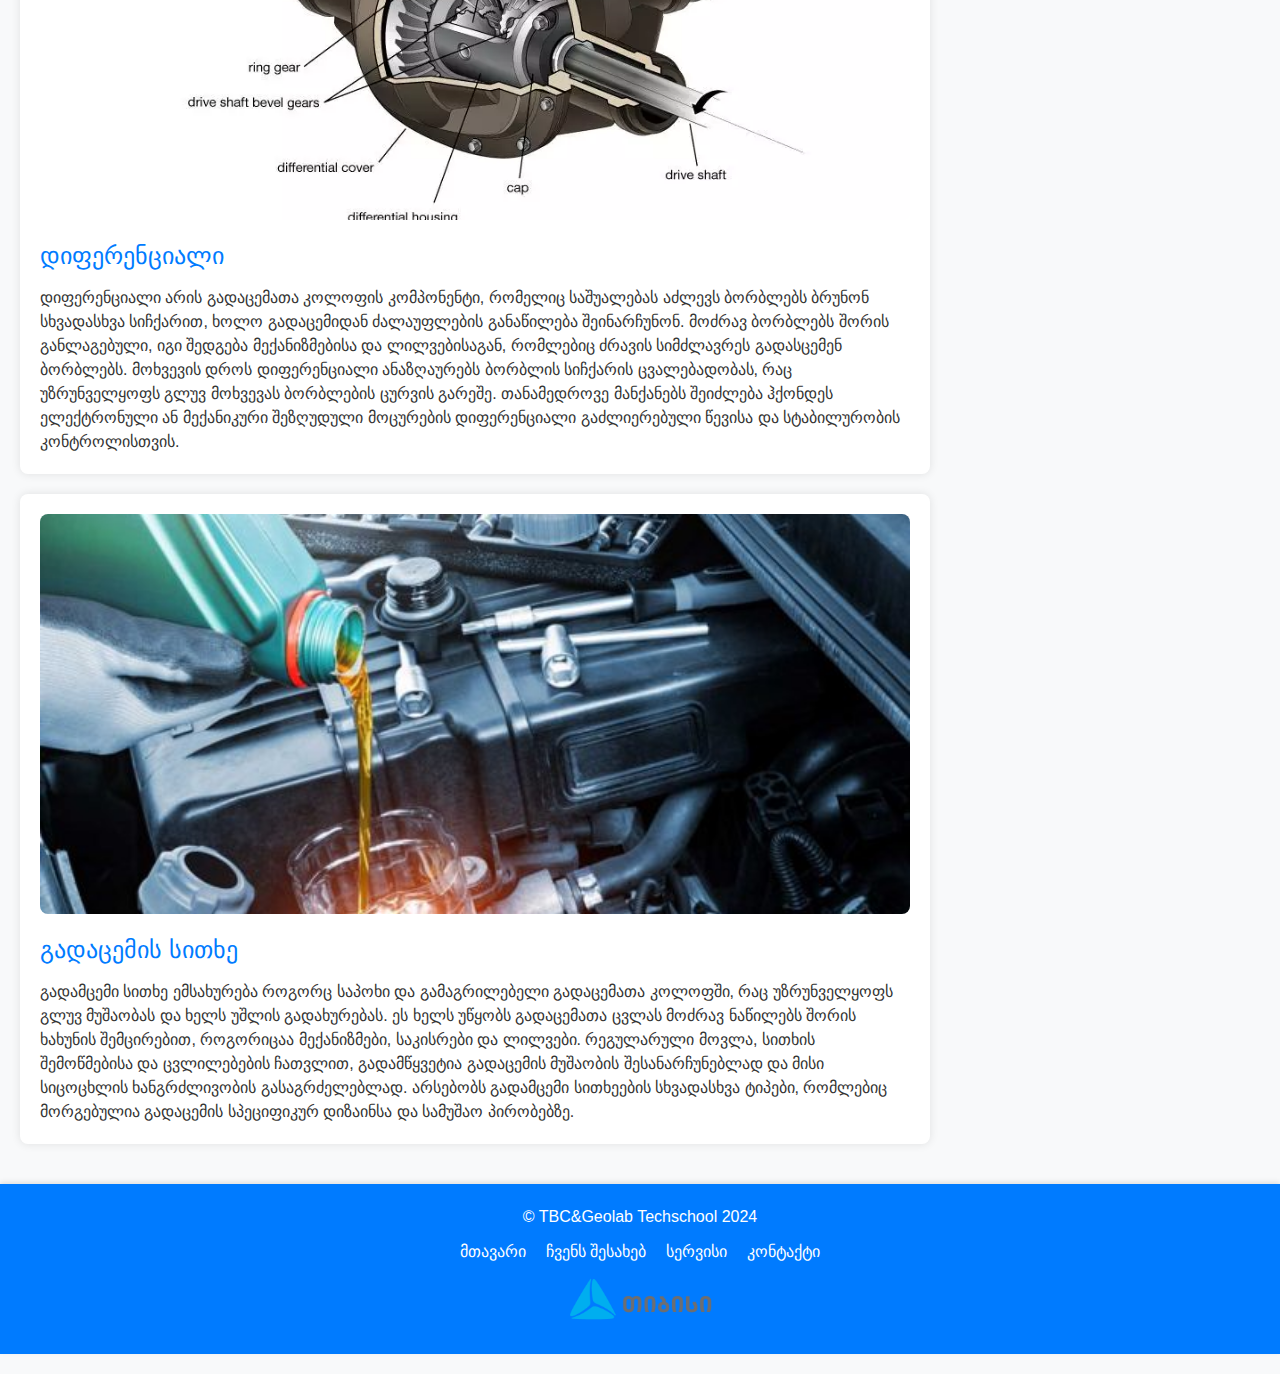
<file: pages/gearbox.html>
<!DOCTYPE html>
<html>
<head>
    <link rel="stylesheet" href="https://cdnjs.cloudflare.com/ajax/libs/font-awesome/5.15.4/css/all.min.css">
    <link rel="stylesheet" href="//cdn.web-fonts.ge/fonts/alk-sanet/css/alk-sanet.min.css">
    <meta charset="UTF-8">
    <meta name="viewport" content="width=device-width, initial-scale=1.0">
    <title>გადაცემათა კოლოფი</title>
    <link rel="stylesheet" href="../css/reset.css">
    <link rel="stylesheet" href="../css/style.css">
</head>
<body>
    <header class="header">
        <div class="logo">
            <img src="../images/logo.png" alt="Logo">
        </div>
        <nav class="nav">
            <ul>
                <li><a href="../index.html">მთავარი</a></li>
                <li><a href="../pages/about.html">ჩვენს შესახებ</a></li>
                <li><a href="../pages/services.html">სერვისი</a></li>
                <li><a href="../pages/contact.html">კონტაქტი</a></li>
            </ul>
        </nav>
    </header>
    <div class="container">
        <div class="sections-container">
            <section class="content-section" id="home">
                <img src="../images/gearshiftlever.jpg" alt="Image 1">
                <div class="content">
                    <h2>გადაცემათა კოლოფის ბერკეტი</h2>
                    <p>
                        გადაცემათა კოლოფის ბერკეტი გადაცემათა კოლოფის ბერკეტი, ან გადაცემათა კოლოფი, საშუალებას აძლევს მძღოლს ხელით ან ავტომატურად შეცვალოს გადაცემათა კოლოფი. მძღოლისთვის ადვილად მისადგომად განლაგებული, ის ჩართავს სხვადასხვა გადაცემათა კოეფიციენტებს ავტომობილის სიჩქარისა და ძრავის სიმძლავრის მოთხოვნების შესატყვისად. თანამედროვე ცვლის ბერკეტებს ხშირად აქვთ ერგონომიული დიზაინი და ელექტრონული კონტროლი სიჩქარის გლუვი ცვლილებისთვის და მართვის დინამიკის გაუმჯობესებისთვის.
                    </p>
                </div>
            </section>
            <section class="content-section" id="about">
                <img src="../images/cluch.jfif" alt="Image 2">
                <div class="content">
                    <h2> Clutch</h2>
                    <p>
                      Clutch არის კრიტიკული კომპონენტი მექანიკური გადაცემის სისტემებში, რომელიც პასუხისმგებელია ძრავის გადაცემათა კოლოფის ჩართვაზე და გამორთვაზე, რათა მოხდეს სიჩქარის გლუვი შეცვლა. იგი შედგება ხახუნის დისკის, წნევის ფირფიტისა და გამოშვების საკისრისგან. გადაჭიმვის პედლის დაჭერისას, ხახუნის დისკი გამოეყოფა ბორბალს, რაც დროებით წყვეტს ძრავის დენის ბორბლებს. Clutch-ის სათანადო მუშაობა უზრუნველყოფს ენერგიის ეფექტურ გადაცემას და ახანგრძლივებს გადაცემის ხანგრძლივობას.
                    </p>     
                </div>
            </section>
            <section class="content-section" id="services">
                <img src="../images/differencial.webp" alt="Image 3">
                <div class="content">
                    <h2>დიფერენციალი</h2>
                    <p> 
                      დიფერენციალი არის გადაცემათა კოლოფის კომპონენტი, რომელიც საშუალებას აძლევს ბორბლებს ბრუნონ სხვადასხვა სიჩქარით, ხოლო გადაცემიდან ძალაუფლების განაწილება შეინარჩუნონ. მოძრავ ბორბლებს შორის განლაგებული, იგი შედგება მექანიზმებისა და ლილვებისაგან, რომლებიც ძრავის სიმძლავრეს გადასცემენ ბორბლებს. მოხვევის დროს დიფერენციალი ანაზღაურებს ბორბლის სიჩქარის ცვალებადობას, რაც უზრუნველყოფს გლუვ მოხვევას ბორბლების ცურვის გარეშე. თანამედროვე მანქანებს შეიძლება ჰქონდეს ელექტრონული ან მექანიკური შეზღუდული მოცურების დიფერენციალი გაძლიერებული წევისა და სტაბილურობის კონტროლისთვის.
                    </p>
                </div>
            </section>
            <section class="content-section" id="contact">
                <img src="../images/fluid.jpg" alt="Image 4">
                <div class="content">
                    <h2>გადაცემის სითხე</h2>
                    <p>გადამცემი სითხე ემსახურება როგორც საპოხი და გამაგრილებელი გადაცემათა კოლოფში, რაც უზრუნველყოფს გლუვ მუშაობას და ხელს უშლის გადახურებას. ეს ხელს უწყობს გადაცემათა ცვლას მოძრავ ნაწილებს შორის ხახუნის შემცირებით, როგორიცაა მექანიზმები, საკისრები და ლილვები. რეგულარული მოვლა, სითხის შემოწმებისა და ცვლილებების ჩათვლით, გადამწყვეტია გადაცემის მუშაობის შესანარჩუნებლად და მისი სიცოცხლის ხანგრძლივობის გასაგრძელებლად. არსებობს გადამცემი სითხეების სხვადასხვა ტიპები, რომლებიც მორგებულია გადაცემის სპეციფიკურ დიზაინსა და სამუშაო პირობებზე. </p>
                </div>
            </section>
        </div>
        <button class="burger-icon">
            <i class="fas fa-bars"></i>
        </button>
        <ul class="right-side-list">
            <li><a href="../pages/engine.html"><i class="fa fa-solid fa-car" style="color: #ffffff;"></i> ძრავი</a></li>
            <li><a href="../pages/suspension.html"><i class="fa fa-solid fa-car" style="color: #ffffff;"></i> დაკიდების სისტემა </a></li>
            <li><a href="../pages/gearbox.html"><i class="fa fa-solid fa-car" style="color: #ffffff;"></i> გადაცემათა კოლოფი</a></li>
            <li><a href="../pages/facts.html"><i class="fa fa-solid fa-car" style="color: #ffffff;"></i> საინტერესო სიახლეები</a></li>
        </ul>
    </div>
    <footer class="footer">
        <p>&copy; TBC&Geolab Techschool 2024</p>
        <nav class="footer-nav">
            <ul>
                <li><a href="../index.html">მთავარი</a></li>
                <li><a href="../pages/about.html">ჩვენს შესახებ</a></li>
                <li><a href="../pages/services.html">სერვისი</a></li>
                <li><a href="../pages/contact.html">კონტაქტი</a></li>
            </ul>
        </nav>
        <a href="https://www.tbceducation.ge/" target="_blank">
            <img src="../images/თიბისი.png">
        </a>
    </footer>
</body>
</html>
</file>
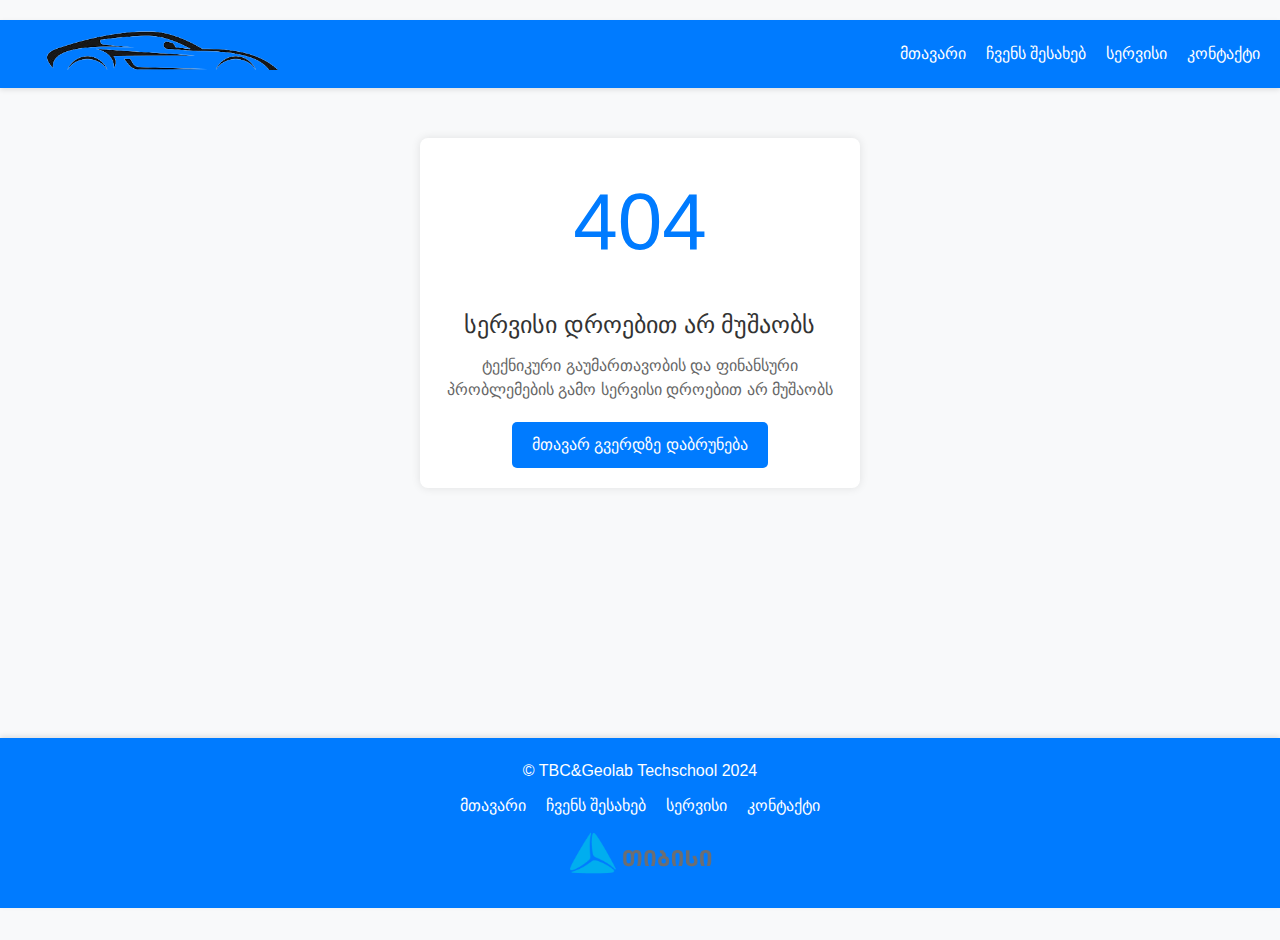
<file: pages/services.html>
<!DOCTYPE html>
<html>
<head>
    <link rel="stylesheet" href="https://cdnjs.cloudflare.com/ajax/libs/font-awesome/5.15.4/css/all.min.css">
    <link rel="stylesheet" href="//cdn.web-fonts.ge/fonts/alk-sanet/css/alk-sanet.min.css">
	<meta name="viewport" content="width=device-width, initial-scale=1">
    <link rel="stylesheet" href="../css/reset.css">
    <link rel="stylesheet" href="../css/style.css">
	<title>სერვისი</title>
</head>
<body>
    <header class="header">
        <div class="logo">
            <img src="../images/logo.png" alt="Logo">
        </div>
        <nav class="nav">
            <ul>
                <li><a href="../index.html">მთავარი</a></li>
                <li><a href="../pages/about.html">ჩვენს შესახებ</a></li>
                <li><a href="../pages/services.html">სერვისი</a></li>
                <li><a href="../pages/contact.html">კონტაქტი</a></li>
            </ul>
        </nav>
    </header>
    <div class="error-container">
        <div class="error-content">
            <h1>404</h1>
            <h2>სერვისი დროებით არ მუშაობს</h2>
            <p>ტექნიკური გაუმართავობის და ფინანსური პრობლემების გამო სერვისი დროებით არ მუშაობს</p>
            <a href="../index.html" class="btn">მთავარ გვერდზე დაბრუნება</a>
        </div>
    </div>
    <footer style="margin-top: 250px;" class="footer">
        <p>&copy; TBC&Geolab Techschool 2024</p>
        <nav class="footer-nav">
            <ul>
                <li><a href="../index.html">მთავარი</a></li>
                <li><a href="../pages/about.html">ჩვენს შესახებ</a></li>
                <li><a href="../pages/services.html">სერვისი</a></li>
                <li><a href="../pages/contact.html">კონტაქტი</a></li>
            </ul>
        </nav>
        <a href="https://www.tbceducation.ge/" target="_blank">
            <img src="../images/თიბისი.png">
        </a>
    </footer>


</body>
</html>
</file>
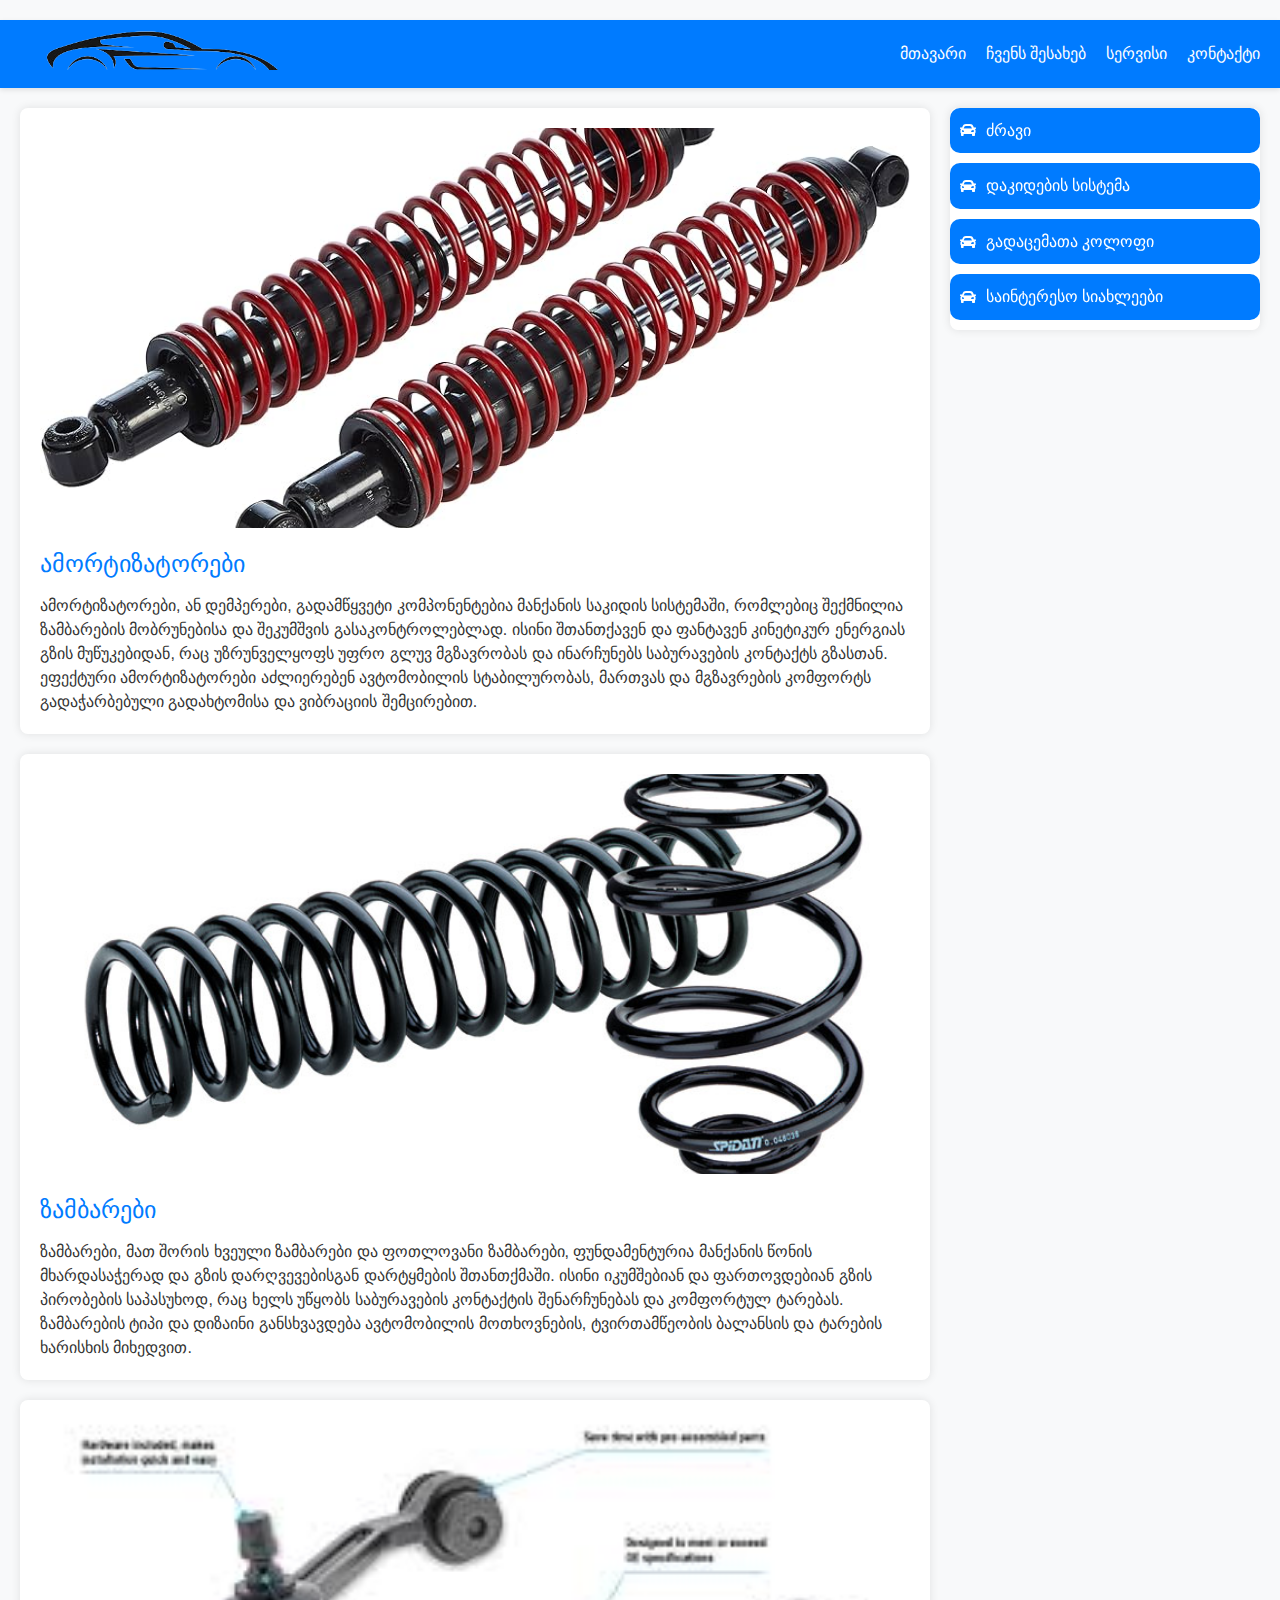
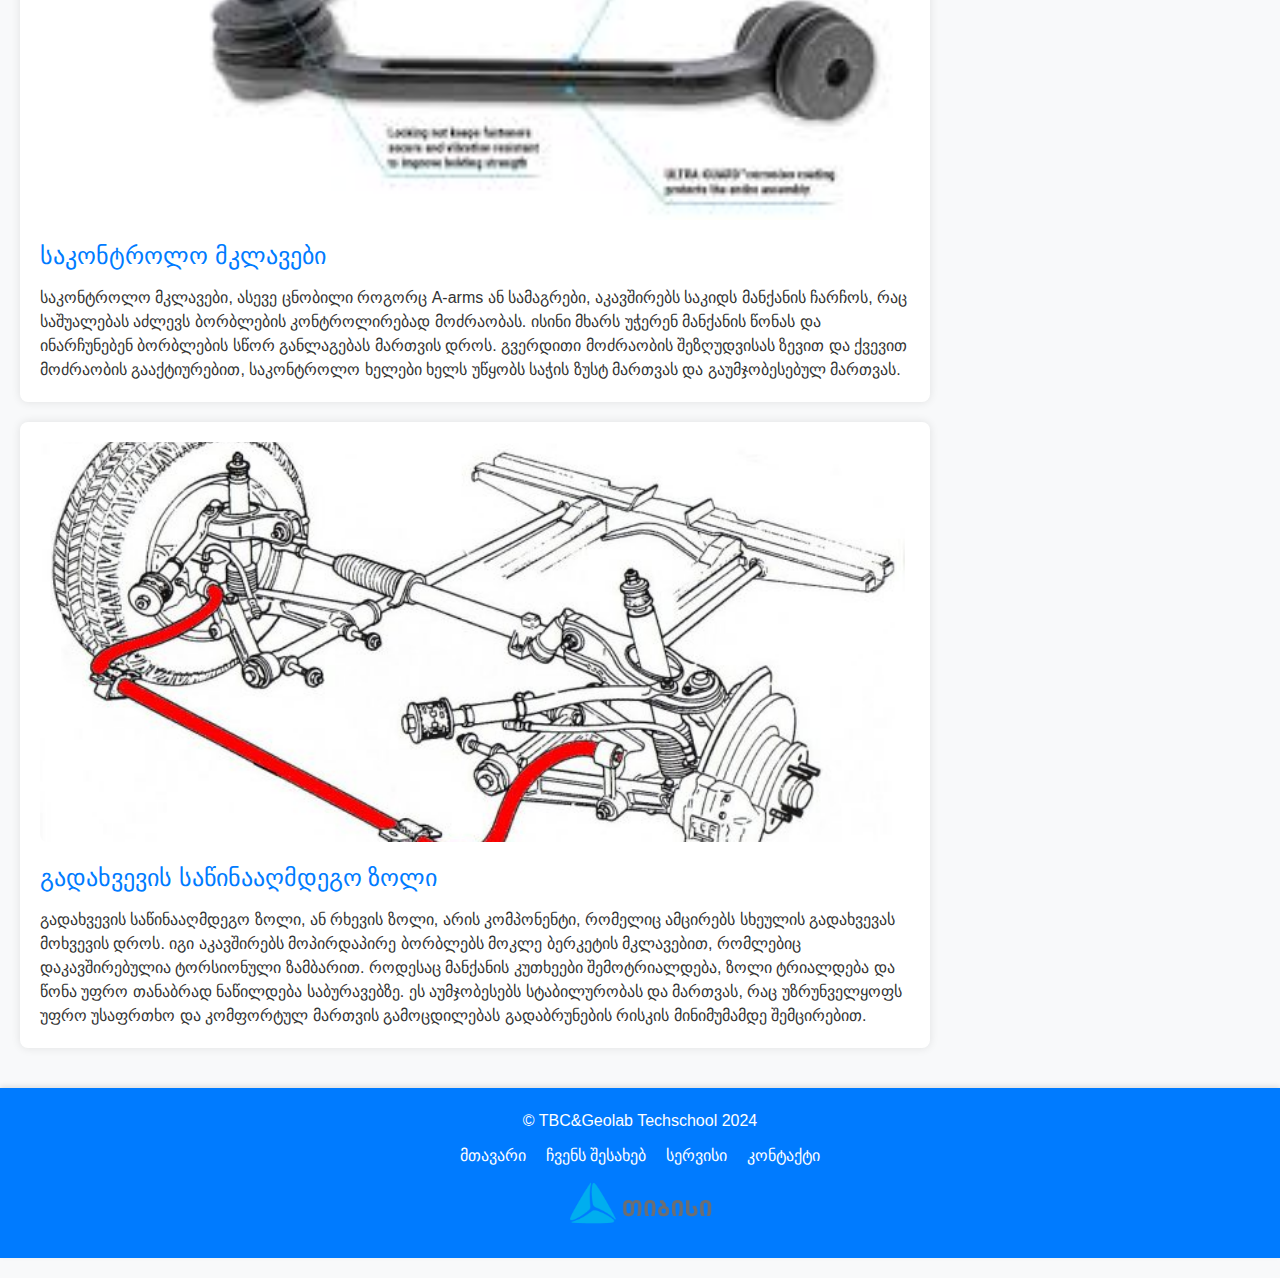
<file: pages/suspension.html>
<!DOCTYPE html>
<html>
<head>
    <link rel="stylesheet" href="https://cdnjs.cloudflare.com/ajax/libs/font-awesome/5.15.4/css/all.min.css">
    <link rel="stylesheet" href="//cdn.web-fonts.ge/fonts/alk-sanet/css/alk-sanet.min.css">
    <meta charset="UTF-8">
    <meta name="viewport" content="width=device-width, initial-scale=1.0">
    <title>დაკიდების სისტემა</title>
    <link rel="stylesheet" href="../css/reset.css">
    <link rel="stylesheet" href="../css/style.css">
</head>
<body>
    <header class="header">
        <div class="logo">
            <img src="../images/logo.png" alt="Logo">
        </div>
        <nav class="nav">
            <ul>
                <li><a href="../index.html">მთავარი</a></li>
                <li><a href="../pages/about.html">ჩვენს შესახებ</a></li>
                <li><a href="../pages/services.html">სერვისი</a></li>
                <li><a href="../pages/contact.html">კონტაქტი</a></li>
            </ul>
        </nav>
    </header>
    <div class="container">
        <div class="sections-container">
            <section class="content-section" id="home">
                <img src="../images/shock.jpg" alt="Image 1">
                <div class="content">
                    <h2>ამორტიზატორები</h2>
                    <p>
                       ამორტიზატორები, ან დემპერები, გადამწყვეტი კომპონენტებია მანქანის საკიდის სისტემაში, რომლებიც შექმნილია ზამბარების მობრუნებისა და შეკუმშვის გასაკონტროლებლად. ისინი შთანთქავენ და ფანტავენ კინეტიკურ ენერგიას გზის მუწუკებიდან, რაც უზრუნველყოფს უფრო გლუვ მგზავრობას და ინარჩუნებს საბურავების კონტაქტს გზასთან. ეფექტური ამორტიზატორები აძლიერებენ ავტომობილის სტაბილურობას, მართვას და მგზავრების კომფორტს გადაჭარბებული გადახტომისა და ვიბრაციის შემცირებით.
                    </p>
                </div>
            </section>
            <section class="content-section" id="about">
                <img src="../images/springs.jpg" alt="Image 2">
                <div class="content">
                    <h2>ზამბარები</h2>
                    <p>
                         ზამბარები, მათ შორის ხვეული ზამბარები და ფოთლოვანი ზამბარები, ფუნდამენტურია მანქანის წონის მხარდასაჭერად და გზის დარღვევებისგან დარტყმების შთანთქმაში. ისინი იკუმშებიან და ფართოვდებიან გზის პირობების საპასუხოდ, რაც ხელს უწყობს საბურავების კონტაქტის შენარჩუნებას და კომფორტულ ტარებას. ზამბარების ტიპი და დიზაინი განსხვავდება ავტომობილის მოთხოვნების, ტვირთამწეობის ბალანსის და ტარების ხარისხის მიხედვით.
                    </p>     
                </div>
            </section>
            <section class="content-section" id="services">
                <img src="../images/controlarms.jfif" alt="Image 3">
                <div class="content">
                    <h2>საკონტროლო მკლავები</h2>
                    <p> 
                         საკონტროლო მკლავები, ასევე ცნობილი როგორც A-arms ან სამაგრები, აკავშირებს საკიდს მანქანის ჩარჩოს, რაც საშუალებას აძლევს ბორბლების კონტროლირებად მოძრაობას. ისინი მხარს უჭერენ მანქანის წონას და ინარჩუნებენ ბორბლების სწორ განლაგებას მართვის დროს. გვერდითი მოძრაობის შეზღუდვისას ზევით და ქვევით მოძრაობის გააქტიურებით, საკონტროლო ხელები ხელს უწყობს საჭის ზუსტ მართვას და გაუმჯობესებულ მართვას.
                    </p>
                </div>
            </section>
            <section class="content-section" id="contact">
                <img src="../images/antirollbar.jpg" alt="Image 4">
                <div class="content">
                    <h2>გადახვევის საწინააღმდეგო ზოლი</h2>
                    <p> გადახვევის საწინააღმდეგო ზოლი, ან რხევის ზოლი, არის კომპონენტი, რომელიც ამცირებს სხეულის გადახვევას მოხვევის დროს. იგი აკავშირებს მოპირდაპირე ბორბლებს მოკლე ბერკეტის მკლავებით, რომლებიც დაკავშირებულია ტორსიონული ზამბარით. როდესაც მანქანის კუთხეები შემოტრიალდება, ზოლი ტრიალდება და წონა უფრო თანაბრად ნაწილდება საბურავებზე. ეს აუმჯობესებს სტაბილურობას და მართვას, რაც უზრუნველყოფს უფრო უსაფრთხო და კომფორტულ მართვის გამოცდილებას გადაბრუნების რისკის მინიმუმამდე შემცირებით. </p>
                </div>
            </section>
        </div>
        <button class="burger-icon">
            <i class="fas fa-bars"></i>
        </button>
        <ul class="right-side-list">
            <li><a href="../pages/engine.html"><i class="fa fa-solid fa-car" style="color: #ffffff;"></i> ძრავი</a></li>
            <li><a href="../pages/suspension.html"><i class="fa fa-solid fa-car" style="color: #ffffff;"></i> დაკიდების სისტემა </a></li>
            <li><a href="../pages/gearbox.html"><i class="fa fa-solid fa-car" style="color: #ffffff;"></i> გადაცემათა კოლოფი</a></li>
            <li><a href="../pages/facts.html"><i class="fa fa-solid fa-car" style="color: #ffffff;"></i> საინტერესო სიახლეები</a></li>
        </ul>
    </div>
    <footer class="footer">
        <p>&copy; TBC&Geolab Techschool 2024</p>
        <nav class="footer-nav">
            <ul>
                <li><a href="../index.html">მთავარი</a></li>
                <li><a href="../pages/about.html">ჩვენს შესახებ</a></li>
                <li><a href="../pages/services.html">სერვისი</a></li>
                <li><a href="../pages/contact.html">კონტაქტი</a></li>
            </ul>
        </nav>
        <a href="https://www.tbceducation.ge/" target="_blank">
            <img src="../images/თიბისი.png">
        </a>
    </footer>
</body>
</html>
</file>
<file: css/style.css>
@import url("//cdn.web-fonts.ge/fonts/alk-sanet/css/alk-sanet.min.css");
body {
  font-family: "ALK Sanet", sans-serif;
  line-height: 1.6;
  background-color: #f8f9fa;
  margin: 0;
  display: flex;
  flex-direction: column;
  align-items: center;
  min-height: 100vh;
  padding: 20px;
  overflow-x: hidden;
}

.header {
  width: 100%;
  background-color: #007bff;
  color: white;
  padding: 10px 20px;
  display: flex;
  justify-content: space-between;
  align-items: center;
  box-shadow: 0 2px 5px rgba(0, 0, 0, 0.1);
}
.header .logo img {
  height: 40px;
}
.header .nav ul {
  list-style: none;
  display: flex;
  margin: 0;
  padding: 0;
}
.header .nav ul li {
  margin-left: 20px;
}
.header .nav ul li a {
  color: white;
  text-decoration: none;
  font-size: 16px;
  transition: color 0.3s;
}
.header .nav ul li a:hover {
  color: #545b62;
}

.container {
  width: 100%;
  min-width: 1200px;
  display: flex;
  justify-content: space-between;
  margin-top: 20px;
}

.sections-container {
  width: calc(75% - 20px);
}

.content-section {
  background-color: #fff;
  padding: 20px;
  box-shadow: 0 0 10px rgba(0, 0, 0, 0.1);
  margin-bottom: 20px;
  border-radius: 8px;
  transition: transform 0.3s ease;
}
.content-section:hover {
  transform: translateY(-5px);
}
.content-section img {
  width: 100%;
  height: 400px;
  -o-object-fit: cover;
     object-fit: cover;
  border-radius: 8px;
  margin-bottom: 10px;
}
.content-section .content {
  text-align: left;
}
.content-section .content h2 {
  color: #007bff;
  margin-bottom: 10px;
  font-size: 24px;
}
.content-section .content p {
  color: #333;
  line-height: 1.5;
}

.main-container {
  width: 100%;
  min-width: 1200px;
  display: flex;
  justify-content: space-between;
  margin-top: 20px;
  background-color: #fff;
  padding: 20px;
  border-radius: 10px;
  box-shadow: 0 0 10px rgba(0, 0, 0, 0.1);
}

.about-sections {
  width: calc(75% - 20px);
}

.about-section {
  background-color: #fff;
  padding: 20px;
  box-shadow: 0 0 10px rgba(0, 0, 0, 0.1);
  margin-bottom: 20px;
  border-radius: 8px;
  transition: transform 0.3s ease;
}
.about-section:hover {
  transform: translateY(-5px);
}
.about-section img {
  width: 100%;
  height: 200px;
  -o-object-fit: cover;
     object-fit: cover;
  border-radius: 8px;
  margin-bottom: 10px;
}
.about-section .about-content {
  text-align: left;
}
.about-section .about-content h2 {
  color: #007bff;
  margin-bottom: 10px;
  font-size: 24px;
}
.about-section .about-content p {
  color: #333;
  line-height: 1.5;
}

.error-container {
  text-align: center;
  margin-top: 50px;
}
.error-container .error-content {
  background-color: #fff;
  padding: 20px;
  box-shadow: 0 0 10px rgba(0, 0, 0, 0.1);
  border-radius: 8px;
  max-width: 400px;
}
.error-container .error-content h1 {
  font-size: 80px;
  color: #007bff;
  margin-bottom: 20px;
}
.error-container .error-content h2 {
  color: #333;
  margin-bottom: 10px;
  font-size: 24px;
}
.error-container .error-content p {
  color: #666;
  margin-bottom: 20px;
  line-height: 1.5;
}
.error-container .error-content .btn {
  display: inline-block;
  background-color: #007bff;
  color: white;
  text-decoration: none;
  padding: 10px 20px;
  border-radius: 5px;
  transition: background-color 0.3s;
}
.error-container .error-content .btn:hover {
  background-color: #0062cc;
}

.AboutPage .about {
  max-width: 1200px;
  margin: 0 auto;
  padding: 0 20px;
  padding: 40px 0;
  text-align: center;
}
.AboutPage .about h1 {
  font-size: 36px;
  margin-bottom: 20px;
}
.AboutPage .about p {
  font-size: 18px;
  margin-bottom: 40px;
}
.AboutPage .about .team {
  display: flex;
  justify-content: space-around;
  flex-wrap: wrap;
}
.AboutPage .about .team .team-member {
  background-color: #fff;
  padding: 20px;
  margin: 10px;
  border-radius: 10px;
  box-shadow: 0 0 10px rgba(0, 0, 0, 0.1);
  width: calc(33.333% - 20px);
  text-align: center;
}
.AboutPage .about .team .team-member img {
  border-radius: 50%;
  width: 150px;
  height: 150px;
  -o-object-fit: cover;
     object-fit: cover;
  margin-bottom: 10px;
}
.AboutPage .about .team .team-member h2 {
  font-size: 24px;
  margin-bottom: 10px;
}
.AboutPage .about .team .team-member p {
  font-size: 16px;
  color: #6c757d;
}

.ContactPage .contact {
  max-width: 1200px;
  margin: 0 auto;
  padding: 0 20px;
  padding: 40px 0;
  text-align: center;
}
.ContactPage .contact h1 {
  font-size: 36px;
  margin-bottom: 20px;
}
.ContactPage .contact p {
  font-size: 18px;
  margin-bottom: 40px;
}
.ContactPage .contact form {
  display: flex;
  flex-direction: column;
  align-items: center;
}
.ContactPage .contact form .form-group {
  margin-bottom: 20px;
  width: 100%;
  max-width: 600px;
  text-align: left;
}
.ContactPage .contact form .form-group label {
  display: block;
  font-size: 16px;
  margin-bottom: 5px;
}
.ContactPage .contact form .form-group input, .ContactPage .contact form .form-group textarea {
  width: 100%;
  padding: 10px;
  font-size: 16px;
  border: 1px solid #ccc;
  border-radius: 5px;
}
.ContactPage .contact form .form-group textarea {
  resize: vertical;
}
.ContactPage .contact form button {
  padding: 10px 20px;
  font-size: 16px;
  color: #fff;
  background-color: #007bff;
  border: none;
  border-radius: 5px;
  cursor: pointer;
}
.ContactPage .contact form button:hover {
  background-color: #6c757d;
}
.ContactPage .contact .contact-info {
  margin-top: 40px;
  text-align: left;
}
.ContactPage .contact .contact-info h2 {
  font-size: 24px;
  margin-bottom: 20px;
}
.ContactPage .contact .contact-info p {
  font-size: 18px;
  margin-bottom: 10px;
}
.ContactPage .contact .contact-info p i {
  margin-right: 10px;
  color: #007bff;
}
.ContactPage .contact .contact-info p a {
  color: #007bff;
}
.ContactPage .contact .contact-info p a:hover {
  color: #6c757d;
}

.right-side-list {
  width: 25%;
  position: sticky;
  top: 60px;
  align-self: flex-start;
  margin-left: 20px;
  padding: 10px;
  background-color: #fff;
  box-shadow: 0 0 10px rgba(0, 0, 0, 0.1);
  border-radius: 8px;
  list-style: none;
  padding: 0;
}
.right-side-list li {
  margin-bottom: 10px;
  background-color: #007bff;
  transition: background 0.3s, transform 0.3s;
  border-radius: 10px;
}
.right-side-list li a {
  display: flex;
  align-items: center;
  padding: 10px;
  color: white;
  text-decoration: none;
  border-radius: 5px;
  transition: background-color 0.3s, transform 0.3s;
}
.right-side-list li a i {
  margin-right: 10px;
}
.right-side-list li a:hover {
  background-color: rgba(0, 123, 255, 0.1);
  transform: translateX(5px);
}

.burger-icon {
  display: none;
  position: fixed;
  bottom: 20px;
  right: 20px;
  background-color: #007bff;
  color: white;
  border: none;
  border-radius: 50%;
  padding: 15px;
  cursor: pointer;
  z-index: 20;
  box-shadow: 0 2px 5px rgba(0, 0, 0, 0.1);
}
.burger-icon:hover {
  background-color: #0062cc;
}
.burger-icon i {
  font-size: 24px;
}

.footer {
  width: 100%;
  background-color: #007bff;
  color: white;
  padding: 20px;
  text-align: center;
  margin-top: 20px;
  box-shadow: 0 -2px 5px rgba(0, 0, 0, 0.1);
}
.footer img {
  margin-top: 10px;
  width: 150px;
  height: auto;
  border-radius: 5px;
  transition: transform 0.3s;
}
.footer img:hover {
  transform: scale(1.05);
}
.footer p {
  margin-bottom: 10px;
}
.footer .footer-nav ul {
  list-style: none;
  display: flex;
  justify-content: center;
  padding: 0;
  margin: 0;
}
.footer .footer-nav ul li {
  margin: 0 10px;
}
.footer .footer-nav ul li a {
  color: white;
  text-decoration: none;
  font-size: 16px;
  transition: color 0.3s;
}
.footer .footer-nav ul li a:hover {
  color: #545b62;
}

@media (max-width: 768px) {
  .nav ul {
    display: none;
    flex-direction: column;
    position: absolute;
    top: 60px;
    right: 0;
    background-color: #007bff;
    width: 100%;
    box-shadow: 0 2px 5px rgba(0, 0, 0, 0.1);
  }
  .nav ul li {
    margin: 0;
    padding: 10px;
    text-align: center;
  }
  .nav ul li a {
    font-size: 18px;
    padding: 10px;
    display: block;
  }
  .nav ul li a:hover {
    background-color: #0062cc;
  }
  .burger-icon {
    display: block;
  }
  .burger-icon:focus + ul,
  .burger-icon:focus-within + ul,
  .nav ul:hover {
    display: flex;
  }
  .sections-container {
    width: 100%;
  }
  .right-side-list {
    display: none;
  }
  .burger-icon:focus + .right-side-list,
  .burger-icon:focus-within + .right-side-list {
    display: block;
    position: fixed;
    bottom: 70px;
    right: 20px;
    width: auto;
    background-color: #007bff;
    color: white;
    padding: 10px;
    border-radius: 5px;
    box-shadow: 0 2px 5px rgba(0, 0, 0, 0.1);
    z-index: 20;
  }
  .burger-icon:focus + .right-side-list li,
  .burger-icon:focus-within + .right-side-list li {
    margin-bottom: 0;
  }
  .burger-icon:focus + .right-side-list li a,
  .burger-icon:focus-within + .right-side-list li a {
    color: white;
    padding: 5px 10px;
    border-radius: 0;
    background-color: transparent;
  }
  .burger-icon:focus + .right-side-list li a:hover,
  .burger-icon:focus-within + .right-side-list li a:hover {
    background-color: rgba(255, 255, 255, 0.2);
  }
  .error-container {
    margin-top: 250px;
  }
  .contact h1 {
    margin-top: 200px;
  }
  .content-section {
    padding: 1vw;
  }
  .content-section img {
    height: 20vw;
    width: 900px;
    margin-left: 100px;
    margin-top: 100px;
  }
  .content-section .content {
    width: 800px;
    height: 10vw;
    margin-left: 2vw;
  }
  .content-section .content h2 {
    font-size: 3vw;
    height: 6vw;
    margin-left: 250px;
  }
  .content-section .content p {
    font-size: 2vw;
    margin-left: 230px;
    margin-bottom: 350px;
  }
  .footer {
    margin-top: 200px;
  }
}
@media (max-width: 480px) {
  .content-section {
    padding: 5px;
  }
  .content-section .content h2 {
    font-size: 18px;
    margin-left: 100px;
  }
  .content-section .content p {
    font-size: 12px;
  }
}
</file>
